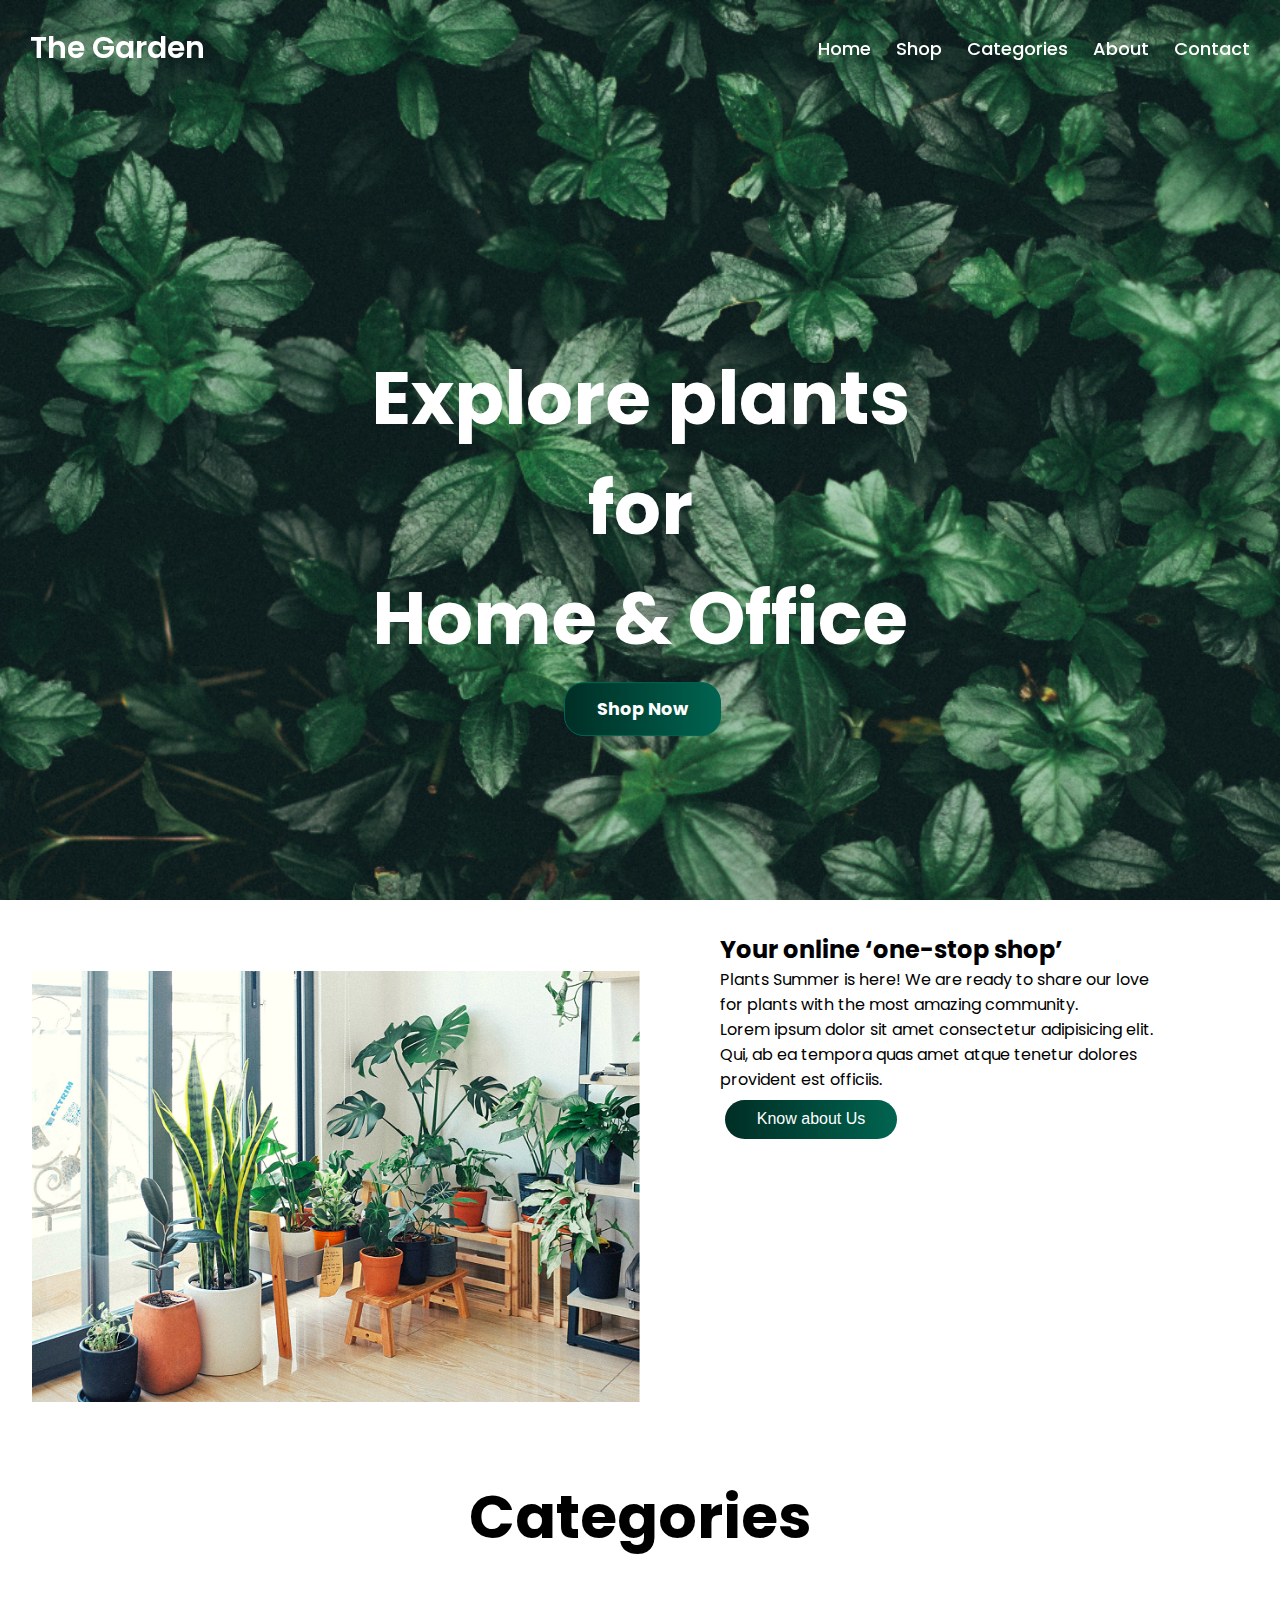
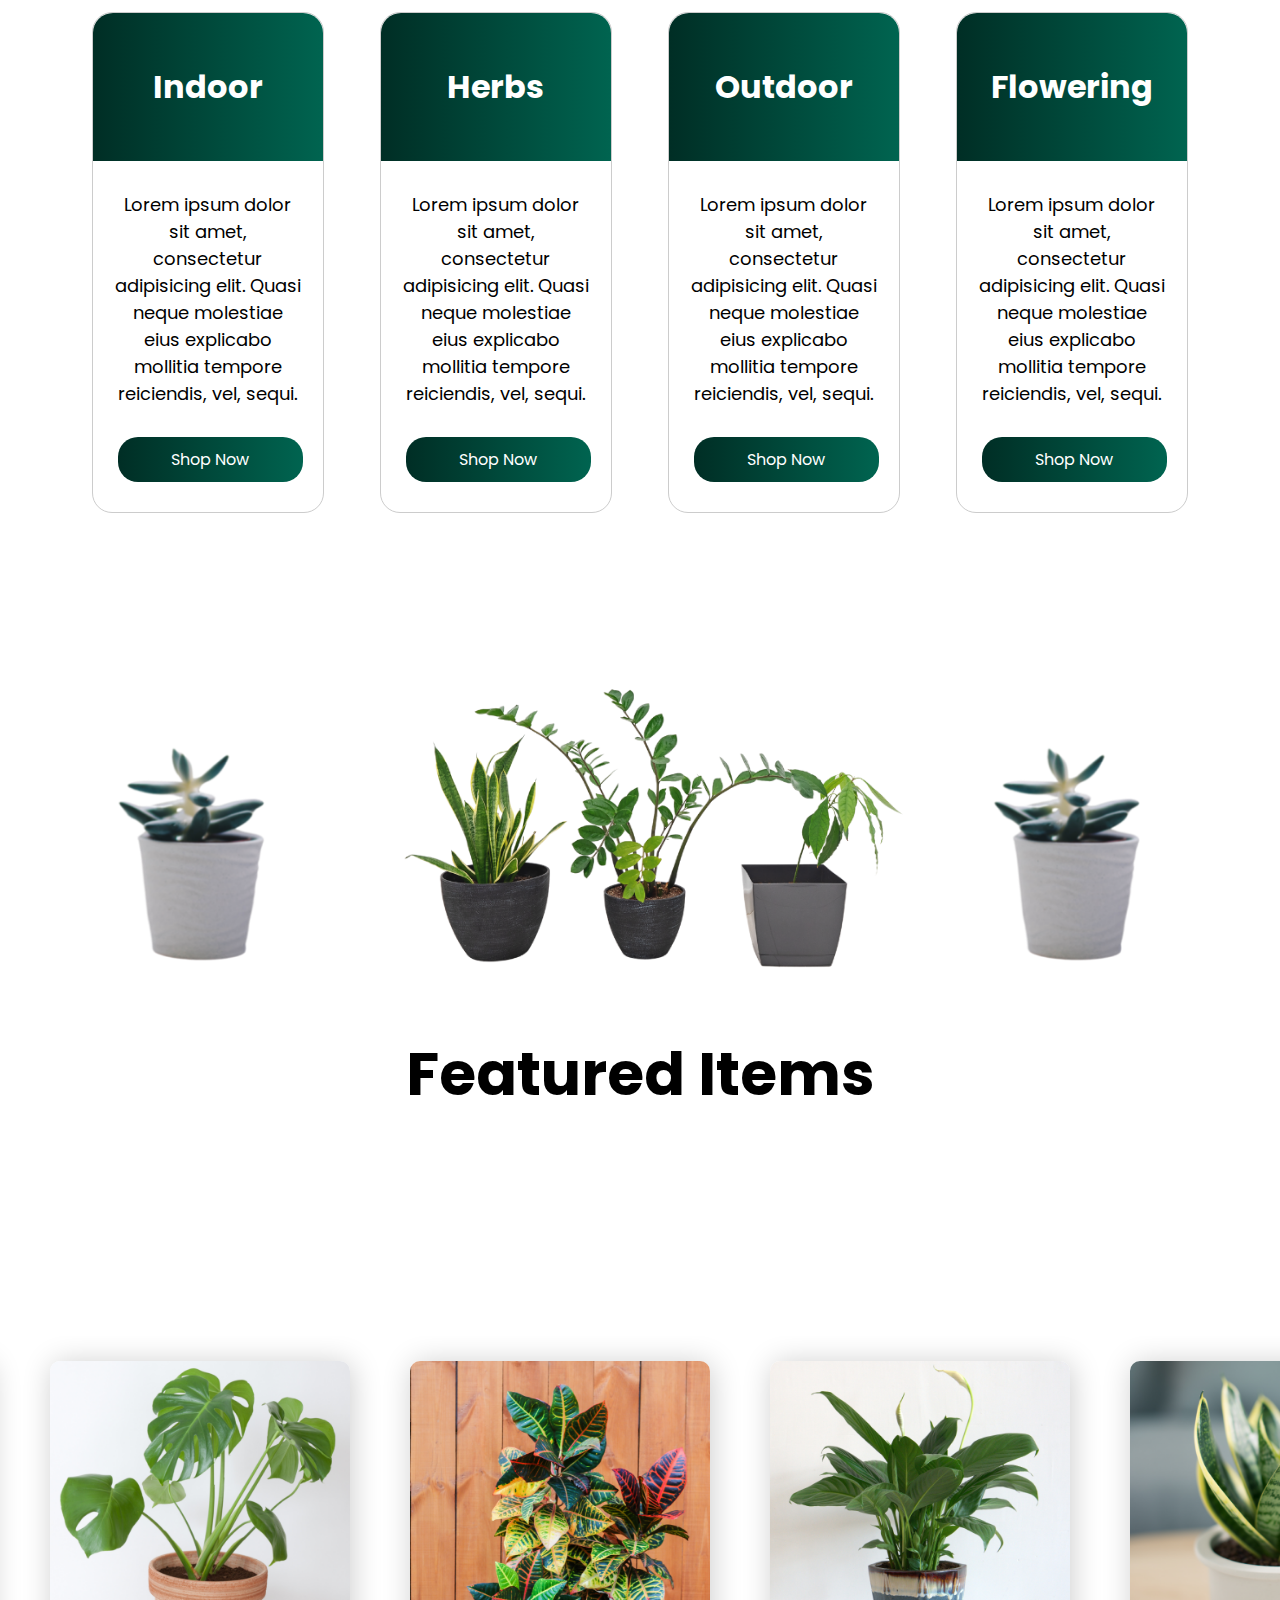
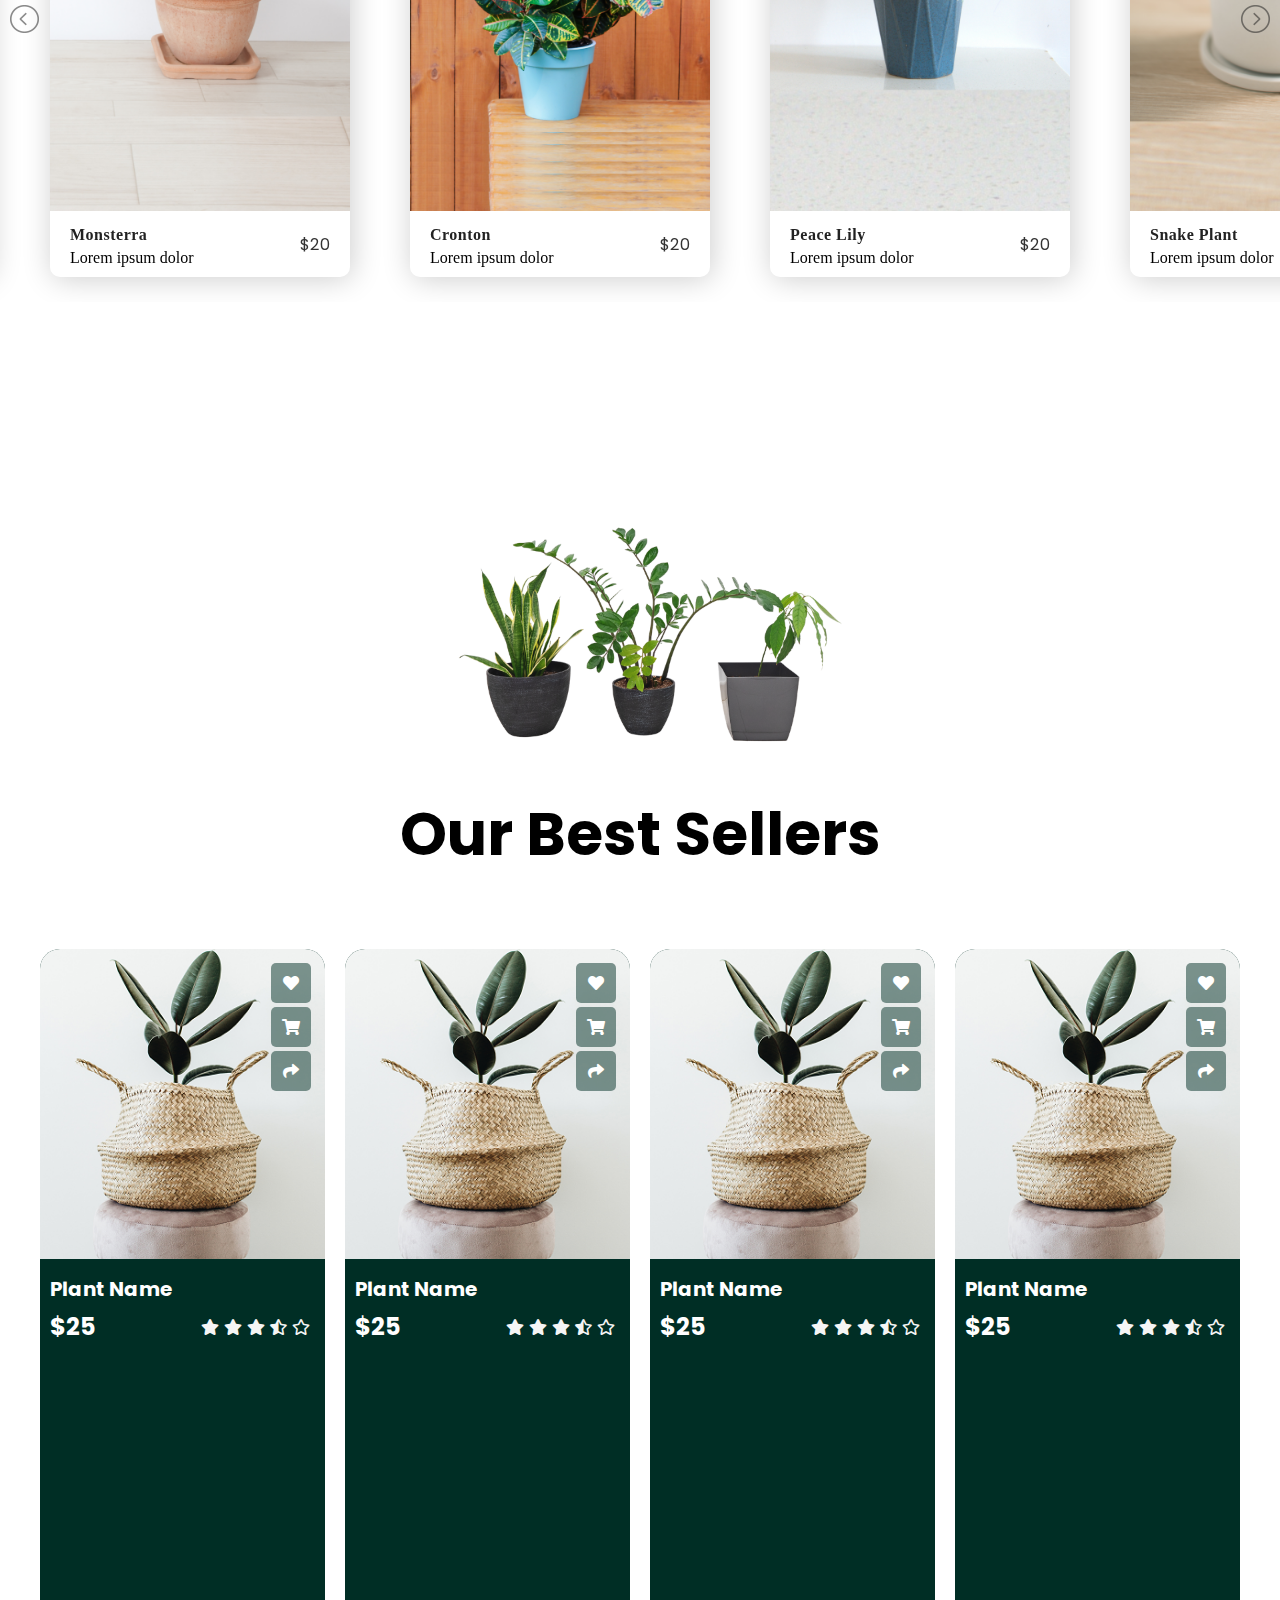
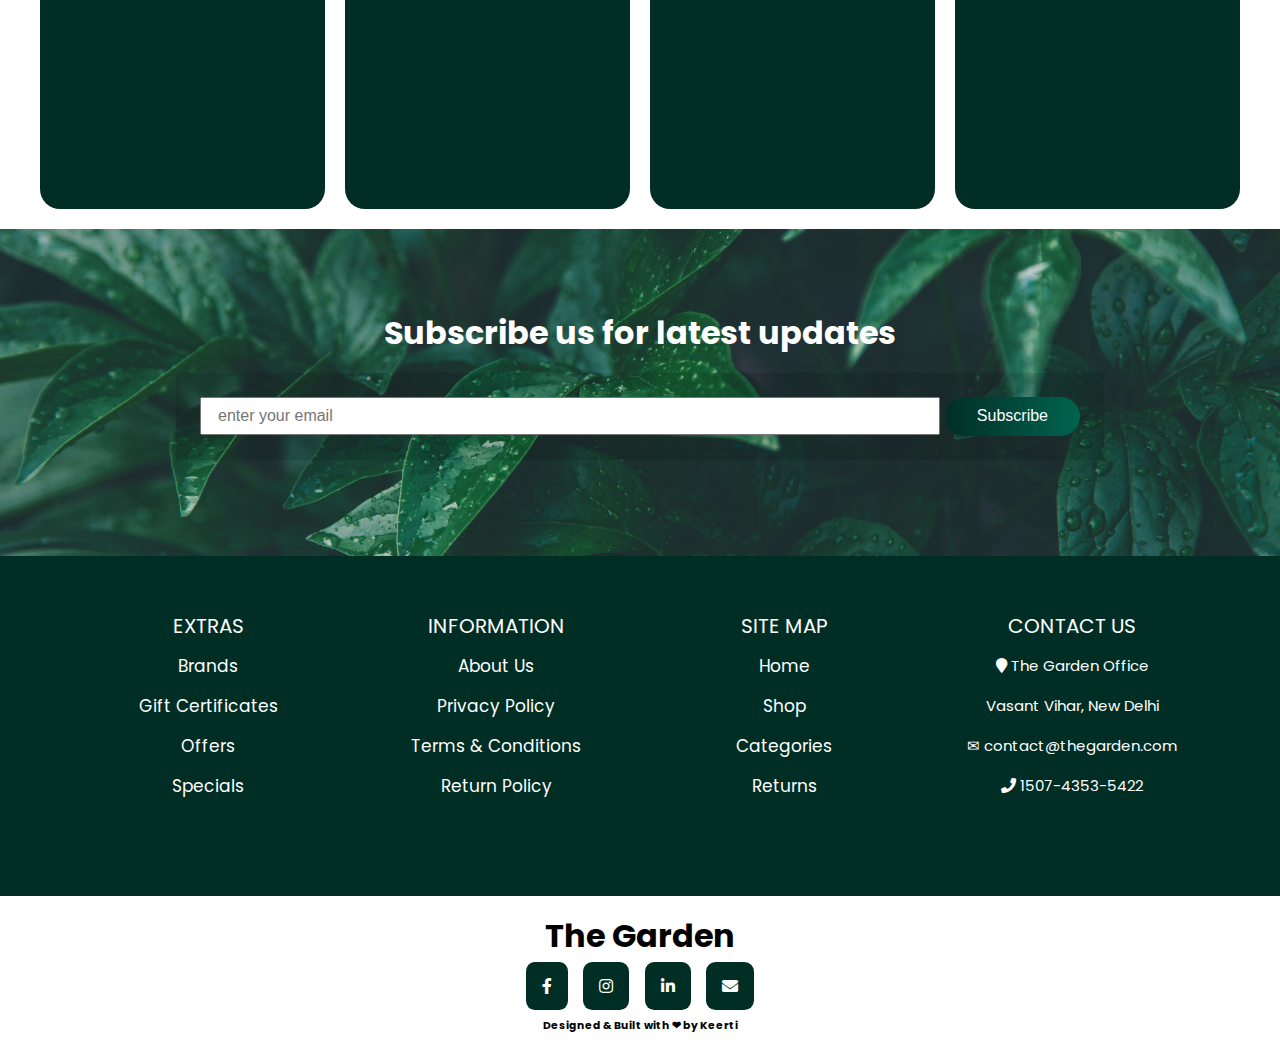
<file: index.html>
<!DOCTYPE html>
<html lang="en">

<head>
    <meta charset="UTF-8">
    <meta http-equiv="X-UA-Compatible" content="IE=edge">
    <meta name="viewport" content="width=device-width, initial-scale=1.0">
    <title>The Garden</title>

    <link rel="stylesheet" href="https://cdnjs.cloudflare.com/ajax/libs/font-awesome/5.15.4/css/all.min.css"
        integrity="sha512-1ycn6IcaQQ40/MKBW2W4Rhis/DbILU74C1vSrLJxCq57o941Ym01SwNsOMqvEBFlcgUa6xLiPY/NS5R+E6ztJQ=="
        crossorigin="anonymous" referrerpolicy="no-referrer" />
    <link rel="stylesheet" href="https://fonts.googleapis.com/icon?family=Material+Icons">
    <link rel="stylesheet" href="https://cdnjs.cloudflare.com/ajax/libs/font-awesome/4.7.0/css/font-awesome.min.css">

    <link rel="stylesheet" href="style.css">
    <link rel="stylesheet" href="css/style.css">
    <link rel="stylesheet" href="css/lightslider.css">
    <link rel="stylesheet" href="css/shop.css">
    <script type="text/javascript" src="js/Jquery/jquery.js"></script>
    <script type="text/javascript" src="js/lightslider.js"></script>
    <link rel="stylesheet" href="https://cdnjs.cloudflare.com/ajax/libs/font-awesome/5.15.3/css/all.min.css" />

    <!-- Favicon -->
    <link rel="shortcut icon" href="./img/favicon.png">
</head>

<body>
    <nav class="navbar">
        <div class="content">
            <div class="logo">
                <a href="#">The Garden</a>
            </div>
            <ul class="menu-list">
                <div class="icon cancel-btn">
                    <i class="fas fa-times"></i>
                </div>
                <li><a href="index.html">Home</a></li>
                <li><a href="shop.html">Shop</a></li>
                <li><a href="#categories">Categories</a></li>
                <li><a href="about.html">About</a></li>
                <li><a href="contact.html">Contact</a></li>
            </ul>
            <div class="icon menu-btn">
                <i class="fas fa-bars"></i>
            </div>
        </div>
    </nav>
    <div class="banner"></div>
    <section class="main">
        <section class="cover">
            <div class="hero_content">
                <!-- <img src="img/cover.png" alt="cover" > -->
                <div class="cover_text">
                    <h1>Explore plants for<br>Home & Office</h1>
                    <a href="#" id="shop_now" class="btn">Shop Now</a>
                </div>
            </div>
        </section>
        <section>
            <div class="featured_product">
                <div class="column_item" id="item">
                </div>
                <div class="column_item" id="item_description">
                    <h2> Your online ‘one-stop shop’</h2>
                    <p>
                        Plants Summer is here! We are ready to share our love for plants with the most amazing
                        community.
                        <br>
                        Lorem ipsum dolor sit amet consectetur adipisicing elit. Qui, ab ea tempora quas amet atque
                        tenetur dolores provident est officiis.
                    </p>
                    <a><button class="btn" id=about_us>Know about Us</button></a>
                </div>
            </div>
        </section>
        <!-- Gallery -->
        <div class="heading" id="categories">
            <h1>Categories</h1>
        </div>
        <div class="container">
            <div class="row">
                <div class="card">
                    <div class="card-header" id="indoor">
                        <h1>Indoor</h1>
                    </div>
                    <div class="card-body">
                        <p>
                            Lorem ipsum dolor sit amet, consectetur adipisicing elit. Quasi neque molestiae eius
                            explicabo mollitia tempore reiciendis, vel, sequi.
                        </p>
                        <a href="#" class="btn">Shop Now</a>
                    </div>
                </div>
                <div class="card">
                    <div class="card-header" id="herbs">
                        <h1>Herbs</h1>
                    </div>
                    <div class="card-body">
                        <p>
                            Lorem ipsum dolor sit amet, consectetur adipisicing elit. Quasi neque molestiae eius
                            explicabo mollitia tempore reiciendis, vel, sequi.
                        </p>
                        <a href="#" class="btn">Shop Now</a>
                    </div>
                </div>
                <div class="card">
                    <div class="card-header" id="outdoor">
                        <h1>Outdoor</h1>
                    </div>
                    <div class="card-body">
                        <p>
                            Lorem ipsum dolor sit amet, consectetur adipisicing elit. Quasi neque molestiae eius
                            explicabo mollitia tempore reiciendis, vel, sequi.
                        </p>
                        <a href="#" class="btn">Shop Now</a>
                    </div>
                </div>
                <div class="card">
                    <div class="card-header" id="flower">
                        <h1>Flowering</h1>
                    </div>
                    <div class="card-body">
                        <p>
                            Lorem ipsum dolor sit amet, consectetur adipisicing elit. Quasi neque molestiae eius
                            explicabo mollitia tempore reiciendis, vel, sequi.
                        </p>
                        <a href="#" class="btn">Shop Now</a>
                    </div>
                </div>
            </div>
        </div>

        <div class="wallpaper1">
        </div>
        <div class="heading">
            <h1>Featured Items</h1>
        </div>
        <div class="products">
            <!-- JQuery Light Slider -->
            <section class="slider">
                <ul id="autoWidth" class="cs-hidden">
                    <li class="item-a">
                        <div class="slide-box">
                            <div class="slide-img">
                                <img src="img/1.png" alt="Monsterra">
                                <div class="overlay">
                                    <a href="#" class="buy-btn">Buy Now</a>
                                </div>
                            </div>
                            <div class="detail-box">
                                <div class="type">
                                    <a href="#">Monsterra</a>
                                    <span>Lorem ipsum dolor</span>
                                </div>
                                <a href="#" class="price">$20</a>
                            </div>
                        </div>
                    </li>
                    <li class="item-b">
                        <div class="slide-box">
                            <div class="slide-img">
                                <img src="img/2.png" alt="Cronton">
                                <div class="overlay">
                                    <a href="#" class="buy-btn">Buy Now</a>
                                </div>
                            </div>
                            <div class="detail-box">
                                <div class="type">
                                    <a href="#">Cronton</a>
                                    <span>Lorem ipsum dolor</span>
                                </div>
                                <a href="#" class="price">$20</a>
                            </div>
                        </div>
                    </li>
                    <li class="item-c">
                        <div class="slide-box">
                            <div class="slide-img">
                                <img src="img/3.png" alt="Peace Lily">
                                <div class="overlay">
                                    <a href="#" class="buy-btn">Buy Now</a>
                                </div>
                            </div>
                            <div class="detail-box">
                                <div class="type">
                                    <a href="#">Peace Lily</a>
                                    <span>Lorem ipsum dolor</span>
                                </div>
                                <a href="#" class="price">$20</a>
                            </div>
                        </div>
                    </li>
                    <li class="item-d"></li>
                    <div class="slide-box">
                        <div class="slide-img">
                            <img src="img/4.png" alt="Snake Plant">
                            <div class="overlay">
                                <a href="#" class="buy-btn">Buy Now</a>
                            </div>
                        </div>
                        <div class="detail-box">
                            <div class="type">
                                <a href="#">Snake Plant</a>
                                <span>Lorem ipsum dolor</span>
                            </div>
                            <a href="#" class="price">$20</a>
                        </div>
                    </div>
                    </li>
                    <li class="item-e">
                        <div class="slide-box">
                            <div class="slide-img">
                                <img src="img/5.png" alt="Socculents">
                                <div class="overlay">
                                    <a href="#" class="buy-btn">Buy Now</a>
                                </div>
                            </div>
                            <div class="detail-box">
                                <div class="type">
                                    <a href="#">Monsterra</a>
                                    <span>Lorem ipsum dolor</span>
                                </div>
                                <a href="#" class="price">$20</a>
                            </div>
                        </div>
                    </li>
                    <li class="item-f">
                        <div class="slide-box">
                            <div class="slide-img">
                                <img src="img/6.png" alt="Cactus">
                                <div class="overlay">
                                    <a href="#" class="buy-btn">Buy Now</a>
                                </div>
                            </div>
                            <div class="detail-box">
                                <div class="type">
                                    <a href="#">Cactus</a>
                                    <span>Lorem ipsum dolor</span>
                                </div>
                                <a href="#" class="price">$20</a>
                            </div>
                        </div>
                    </li>
                    <li class="item-g">
                        <div class="slide-box">
                            <div class="slide-img">
                                <img src="img/7.png" alt="Orchid">
                                <div class="overlay">
                                    <a href="#" class="buy-btn">Buy Now</a>
                                </div>
                            </div>
                            <div class="detail-box">
                                <div class="type">
                                    <a href="#">Orchid</a>
                                    <span>Lorem ipsum dolor</span>
                                </div>
                                <a href="#" class="price">$20</a>
                            </div>
                        </div>
                    </li>
                    <li class="item-h">
                        <div class="slide-box">
                            <div class="slide-img">
                                <img src="img/8.png" alt="Ferns">
                                <div class="overlay">
                                    <a href="#" class="buy-btn">Buy Now</a>
                                </div>
                            </div>
                            <div class="detail-box">
                                <div class="type">
                                    <a href="#">Ferns</a>
                                    <span>Lorem ipsum dolor</span>
                                </div>
                                <a href="#" class="price">$20</a>
                            </div>
                        </div>
                    </li>
                </ul>
            </section>
        </div>

        <div class="wallpaper2">
        </div>
        <div class="heading"><h1>Our Best Sellers</h1></div>
    <section class="products-section">
        <div class="product-container"> 
            <div class="product-card">
                <div class="product-card-image">
                    <img src="img/product (1).png" alt="Plant">
                    <ul class="action">
                        <li><i class="fas fa-heart" aria-hidden="true"></i></li>
                        <li><i class="fas fa-shopping-cart" aria-hidden="true"></i></li>
                        <li><i class="fas fa-share" aria-hidden="true"></i></li>
                    </ul>
                </div>
                <div class="product-content">
                    <div class="product-name">
                        <h3>Plant Name</h3>
                    </div>
                    <div class="product-rating">
                        <h2>$25</h2>
                        <div class="rating">
                            <i class="fas fa-star" aria-hidden="true"></i>
                            <i class="fas fa-star" aria-hidden="true"></i>
                            <i class="fas fa-star" aria-hidden="true"></i>
                            <i class="fas fa-star-half-alt" aria-hidden="true"></i>
                            <i class="far fa-star" aria-hidden="true"></i>
                        </div>
                    </div>
                </div>
            </div>
            <div class="product-card">
                <div class="product-card-image">
                    <img src="img/product (1).png" alt="Plant">
                    <ul class="action">
                        <li><i class="fas fa-heart" aria-hidden="true"></i></li>
                        <li><i class="fas fa-shopping-cart" aria-hidden="true"></i></li>
                        <li><i class="fas fa-share" aria-hidden="true"></i></li>
                    </ul>
                </div>
                <div class="product-content">
                    <div class="product-name">
                        <h3>Plant Name</h3>
                    </div>
                    <div class="product-rating">
                        <h2>$25</h2>
                        <div class="rating">
                            <i class="fas fa-star" aria-hidden="true"></i>
                            <i class="fas fa-star" aria-hidden="true"></i>
                            <i class="fas fa-star" aria-hidden="true"></i>
                            <i class="fas fa-star-half-alt" aria-hidden="true"></i>
                            <i class="far fa-star" aria-hidden="true"></i>
                        </div>
                    </div>
                </div>
            </div>
            <div class="product-card">
                <div class="product-card-image">
                    <img src="img/product (1).png" alt="Plant">
                    <ul class="action">
                        <li><i class="fas fa-heart" aria-hidden="true"></i></li>
                        <li><i class="fas fa-shopping-cart" aria-hidden="true"></i></li>
                        <li><i class="fas fa-share" aria-hidden="true"></i></li>
                    </ul>
                </div>
                <div class="product-content">
                    <div class="product-name">
                        <h3>Plant Name</h3>
                    </div>
                    <div class="product-rating">
                        <h2>$25</h2>
                        <div class="rating">
                            <i class="fas fa-star" aria-hidden="true"></i>
                            <i class="fas fa-star" aria-hidden="true"></i>
                            <i class="fas fa-star" aria-hidden="true"></i>
                            <i class="fas fa-star-half-alt" aria-hidden="true"></i>
                            <i class="far fa-star" aria-hidden="true"></i>
                        </div>
                    </div>
                </div>
            </div>
            <div class="product-card">
                <div class="product-card-image">
                    <img src="img/product (1).png" alt="Plant">
                    <ul class="action">
                        <li><i class="fas fa-heart" aria-hidden="true"></i></li>
                        <li><i class="fas fa-shopping-cart" aria-hidden="true"></i></li>
                        <li><i class="fas fa-share" aria-hidden="true"></i></li>
                    </ul>
                </div>
                <div class="product-content">
                    <div class="product-name">
                        <h3>Plant Name</h3>
                    </div>
                    <div class="product-rating">
                        <h2>$25</h2>
                        <div class="rating">
                            <i class="fas fa-star" aria-hidden="true"></i>
                            <i class="fas fa-star" aria-hidden="true"></i>
                            <i class="fas fa-star" aria-hidden="true"></i>
                            <i class="fas fa-star-half-alt" aria-hidden="true"></i>
                            <i class="far fa-star" aria-hidden="true"></i>
                        </div>
                    </div>
                </div>
            </div>
        </div>
        </section>
    </section>

    <!-- FOOTER -->
    <div id="outer-footer">
        <!-- newsletter section  -->
        <section class="newsletter">

            <h3>Subscribe us for latest updates</h3>

            <form action="">
                <input class="box" type="email" placeholder="enter your email">
                <input type="submit" value="Subscribe" class="btn">
            </form>

        </section>
        <footer id="footer" class="section footer">
            <div class="container">
                <div class="footer-container">
                    <div class="footer-center">
                        <h3>EXTRAS</h3>
                        <a href="#">Brands</a>
                        <a href="#">Gift Certificates</a>
                        <a href="#">Offers</a>
                        <a href="#">Specials</a>
                    </div>
                    <div class="footer-center">
                        <h3>INFORMATION</h3>
                        <a href="#">About Us</a>
                        <a href="#">Privacy Policy</a>
                        <a href="#">Terms & Conditions</a>
                        <a href="#">Return Policy</a>
                    </div>
                    <div class="footer-center">
                        <h3>SITE MAP</h3>
                        <a href="#">Home</a>
                        <a href="#">Shop</a>
                        <a href="#">Categories</a>
                        <a href="#">Returns</a>
                    </div>
                    <div class="footer-center">
                        <h3>CONTACT US</h3>
                        <div>
                            <span>
                                <i class="fa fa-map-marker"></i>
                            </span>
                            The Garden Office<br>
                            Vasant Vihar, New Delhi
                        </div>
                        <div>
                            <span>
                                &#9993;
                            </span>
                            contact@thegarden.com
                        </div>
                        <div>
                            <span>
                                <i class="fa fa-phone"></i>
                            </span>
                            1507-4353-5422
                        </div>
                    </div>
                </div>
            </div>
    </div>
    </footer>
    <!-- FOLLOW US FOOTER -->
    <div class="followfooter">
        <footer id="footer0">
            <div class="column" div="column1">
                <h1 width="160px" height="80px"> The Garden</h1>
            </div>
        </footer>
        <footer id="footer1">
            <i class="fab fa-facebook-f"></i>
            <i class="fab fa-instagram"></i>
            <i class="fab fa-linkedin-in"></i>
            <i class="fas fa-envelope"></i>
        </footer>
        <footer id="footer2">
            <h6>Designed & Built with &#10084; by Keerti</h6>
        </footer>
    </div>
    <script type="text/javascript" src="js/script.js"></script>
    <script>
        const body = document.querySelector("body");
        const navbar = document.querySelector(".navbar");
        const menuBtn = document.querySelector(".menu-btn");
        const cancelBtn = document.querySelector(".cancel-btn");
        menuBtn.onclick = () => {
            navbar.classList.add("show");
            menuBtn.classList.add("hide");
            body.classList.add("disabled");
        }
        cancelBtn.onclick = () => {
            body.classList.remove("disabled");
            navbar.classList.remove("show");
            menuBtn.classList.remove("hide");
        }
        window.onscroll = () => {
            this.scrollY > 20 ? navbar.classList.add("sticky") : navbar.classList.remove("sticky");
        }
    </script>
</body>

</html>
</file>
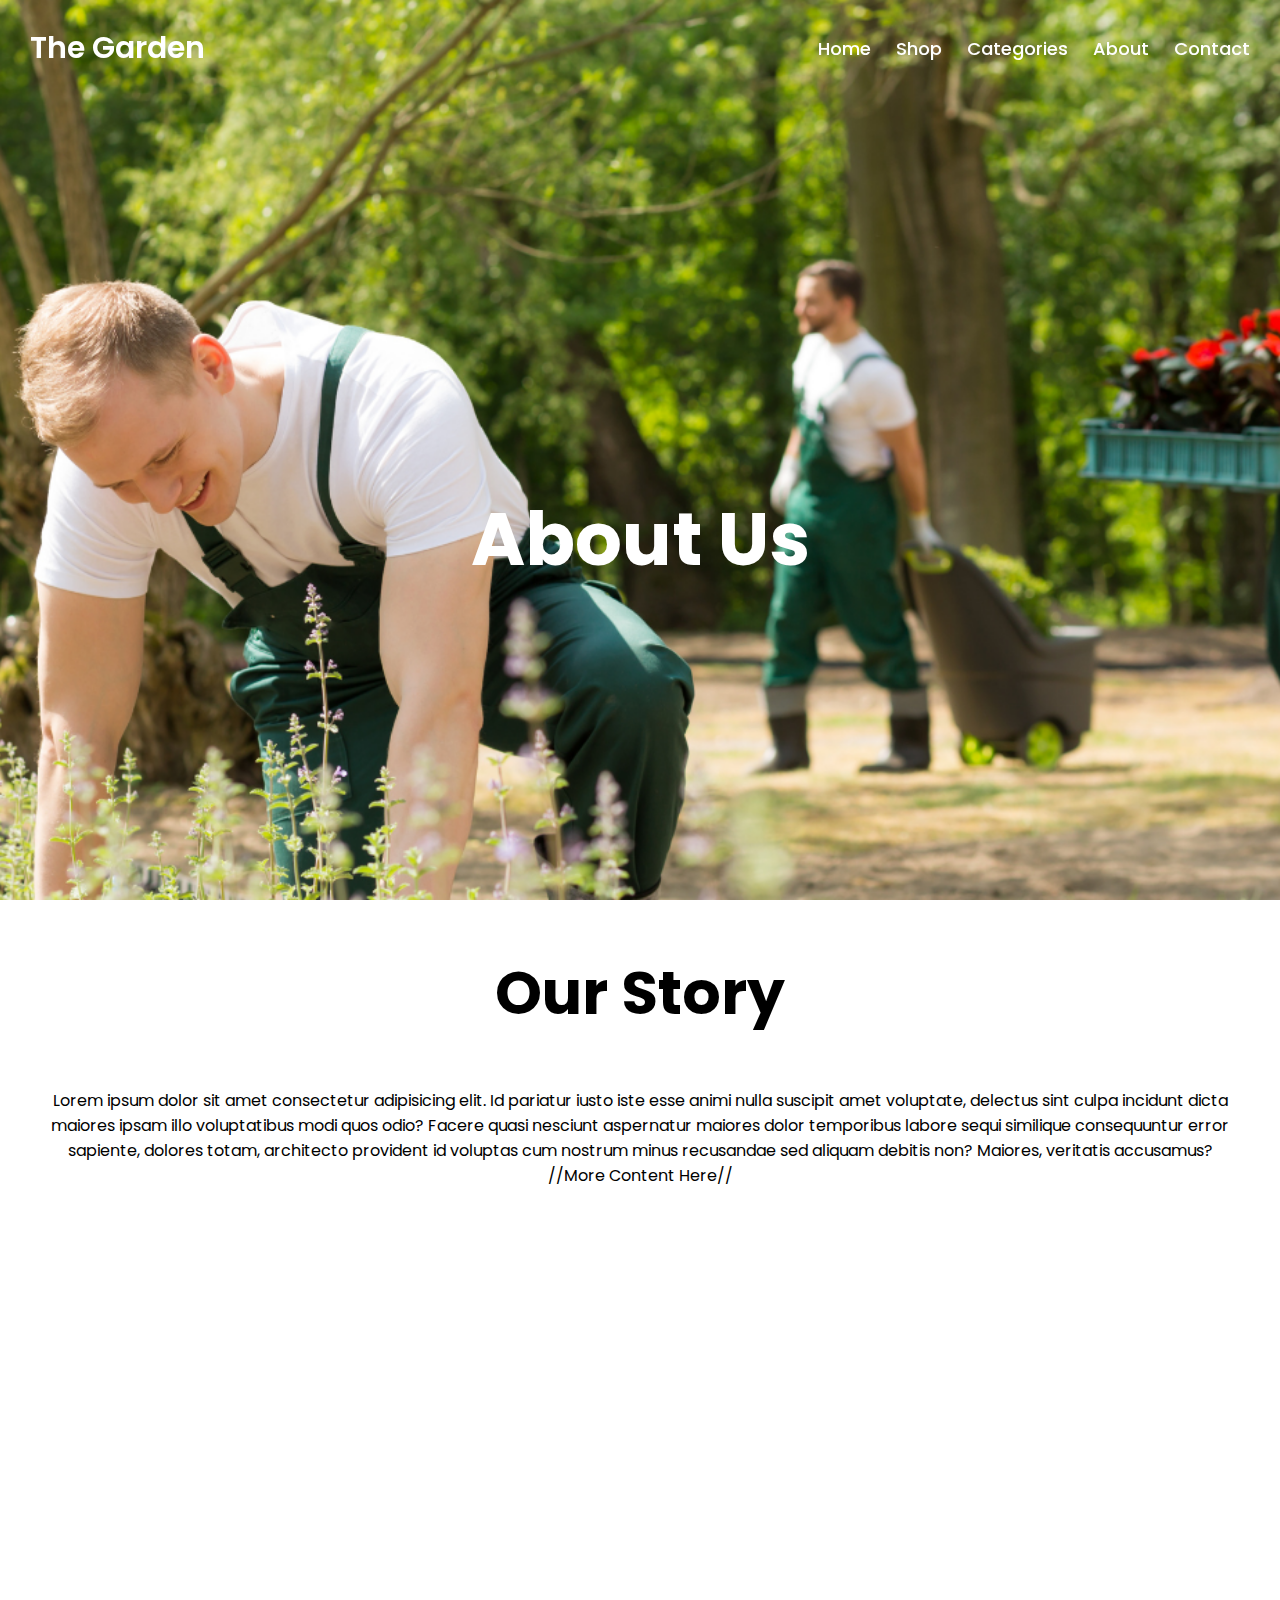
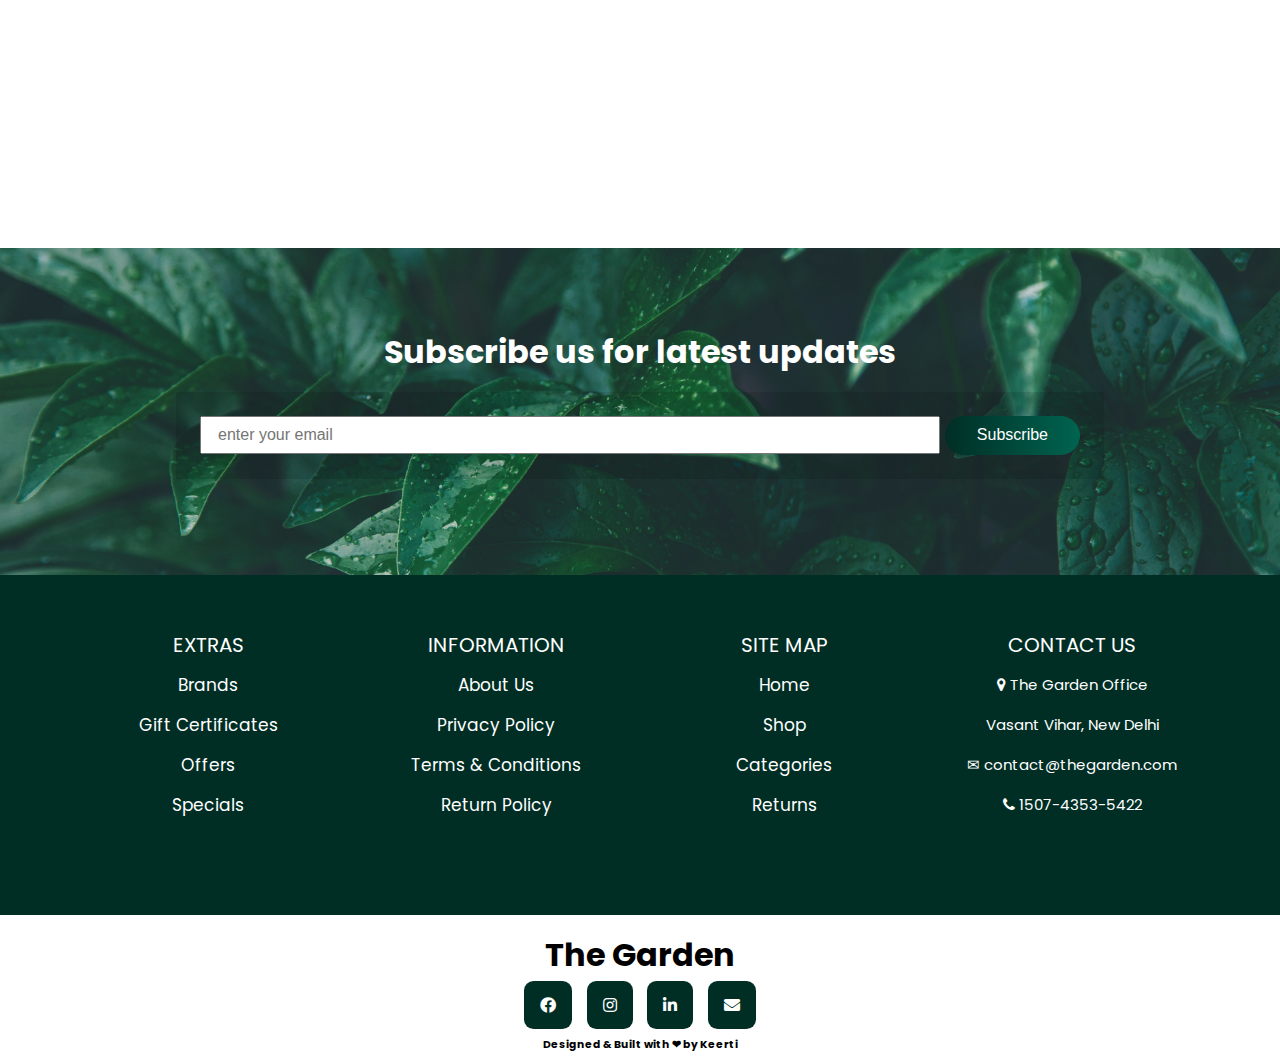
<file: about.html>
<!DOCTYPE html>
<html lang="en">

<head>
    <meta charset="UTF-8">
    <meta http-equiv="X-UA-Compatible" content="IE=edge">
    <meta name="viewport" content="width=device-width, initial-scale=1.0">
    <title>The Garden</title>

    <link rel="stylesheet" href="https://cdnjs.cloudflare.com/ajax/libs/font-awesome/5.15.4/css/all.min.css"
        integrity="sha512-1ycn6IcaQQ40/MKBW2W4Rhis/DbILU74C1vSrLJxCq57o941Ym01SwNsOMqvEBFlcgUa6xLiPY/NS5R+E6ztJQ=="
        crossorigin="anonymous" referrerpolicy="no-referrer" />
    <link rel="stylesheet" href="https://fonts.googleapis.com/icon?family=Material+Icons">
    <link rel="stylesheet" href="https://cdnjs.cloudflare.com/ajax/libs/font-awesome/4.7.0/css/font-awesome.min.css">

    <link rel="stylesheet" href="style.css">
    <link rel="stylesheet" href="css/style.css">
    <link rel="stylesheet" href="css/about.css">
    <link rel="shortcut icon" href="./img/favicon.png">
</head>

<body>
    <nav class="navbar">
        <div class="content">
            <div class="logo">
                <a href="#">The Garden</a>
            </div>
            <ul class="menu-list">
                <div class="icon cancel-btn">
                    <i class="fas fa-times"></i>
                </div>
                <li><a href="index.html">Home</a></li>
                <li><a href="shop.html">Shop</a></li>
                <li><a href="index.html">Categories</a></li>
                <li><a href="about.html">About</a></li>
                <li><a href="contact.html">Contact</a></li>
            </ul>
            <div class="icon menu-btn">
                <i class="fas fa-bars"></i>
            </div>
        </div>
    </nav>
    <div class="about-banner"></div>
    <section class="main">
        <section class="cover">
            <div class="hero_content">
                <!-- <img src="img/cover.png" alt="cover" > -->
                <div class="cover_text">
                    <h1>About Us</h1>
                </div>
            </div>
        </section>

        <section class="about-section">
            <div>
                <div class="heading">
                    <h1>Our Story</h1>
                </div>
                <p> Lorem ipsum dolor sit amet consectetur adipisicing elit. Id pariatur iusto iste esse animi nulla
                    suscipit amet voluptate, delectus sint culpa incidunt dicta maiores ipsam illo voluptatibus modi
                    quos odio?
                    Facere quasi nesciunt aspernatur maiores dolor temporibus labore sequi similique consequuntur error
                    sapiente, dolores totam, architecto provident id voluptas cum nostrum minus recusandae sed aliquam
                    debitis non? Maiores, veritatis accusamus?
                    <br>//More Content Here//
                    </p>
            </div>
        </section>

    </section>
    <!-- FOOTER -->
    <div id="outer-footer">
        <!-- newsletter section  -->
        <section class="newsletter">

            <h3>Subscribe us for latest updates</h3>

            <form action="">
                <input class="box" type="email" placeholder="enter your email">
                <input type="submit" value="Subscribe" class="btn">
            </form>

        </section>
        <footer id="footer" class="section footer">
            <div class="container">
                <div class="footer-container">
                    <div class="footer-center">
                        <h3>EXTRAS</h3>
                        <a href="#">Brands</a>
                        <a href="#">Gift Certificates</a>
                        <a href="#">Offers</a>
                        <a href="#">Specials</a>
                    </div>
                    <div class="footer-center">
                        <h3>INFORMATION</h3>
                        <a href="#">About Us</a>
                        <a href="#">Privacy Policy</a>
                        <a href="#">Terms & Conditions</a>
                        <a href="#">Return Policy</a>
                    </div>
                    <div class="footer-center">
                        <h3>SITE MAP</h3>
                        <a href="#">Home</a>
                        <a href="#">Shop</a>
                        <a href="#">Categories</a>
                        <a href="#">Returns</a>
                    </div>
                    <div class="footer-center">
                        <h3>CONTACT US</h3>
                        <div>
                            <span>
                                <i class="fa fa-map-marker"></i>
                            </span>
                            The Garden Office<br>
                            Vasant Vihar, New Delhi
                        </div>
                        <div>
                            <span>
                                &#9993;
                            </span>
                            contact@thegarden.com
                        </div>
                        <div>
                            <span>
                                <i class="fa fa-phone"></i>
                            </span>
                            1507-4353-5422
                        </div>
                    </div>
                </div>
            </div>
    </div>
    </footer>
    <!-- FOLLOW US FOOTER -->
    <div class="followfooter">
        <footer id="footer0">
            <div class="column" div="column1">
                <h1 width="160px" height="80px"> The Garden</h1>
            </div>
        </footer>
        <footer id="footer1">
            <i class="fab fa-facebook-f"></i>
            <i class="fab fa-instagram"></i>
            <i class="fab fa-linkedin-in"></i>
            <i class="fas fa-envelope"></i>
        </footer>
        <footer id="footer2">
            <h6>Designed & Built with &#10084; by Keerti</h6>
        </footer>
    </div>
    <script>
        const body = document.querySelector("body");
        const navbar = document.querySelector(".navbar");
        const menuBtn = document.querySelector(".menu-btn");
        const cancelBtn = document.querySelector(".cancel-btn");
        menuBtn.onclick = () => {
            navbar.classList.add("show");
            menuBtn.classList.add("hide");
            body.classList.add("disabled");
        }
        cancelBtn.onclick = () => {
            body.classList.remove("disabled");
            navbar.classList.remove("show");
            menuBtn.classList.remove("hide");
        }
        window.onscroll = () => {
            this.scrollY > 20 ? navbar.classList.add("sticky") : navbar.classList.remove("sticky");
        }
    </script>
</body>

</html>
</file>
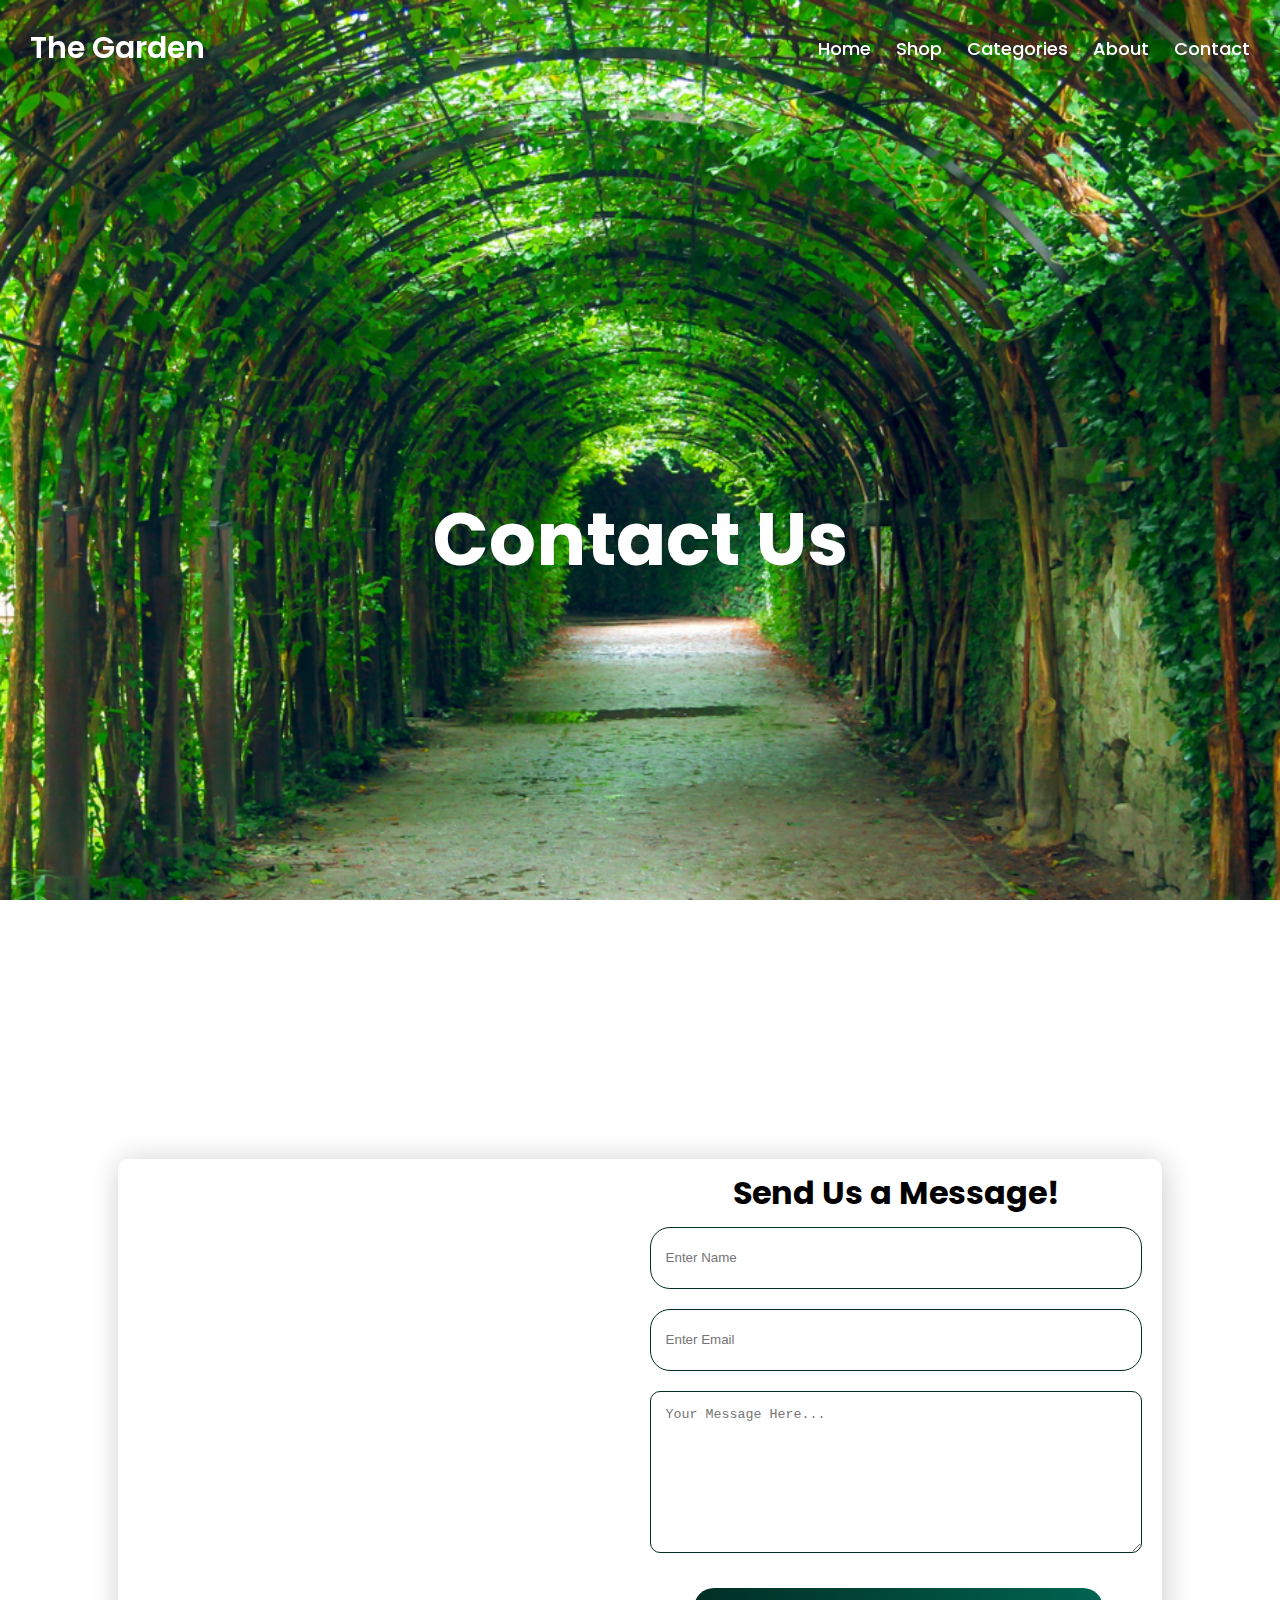
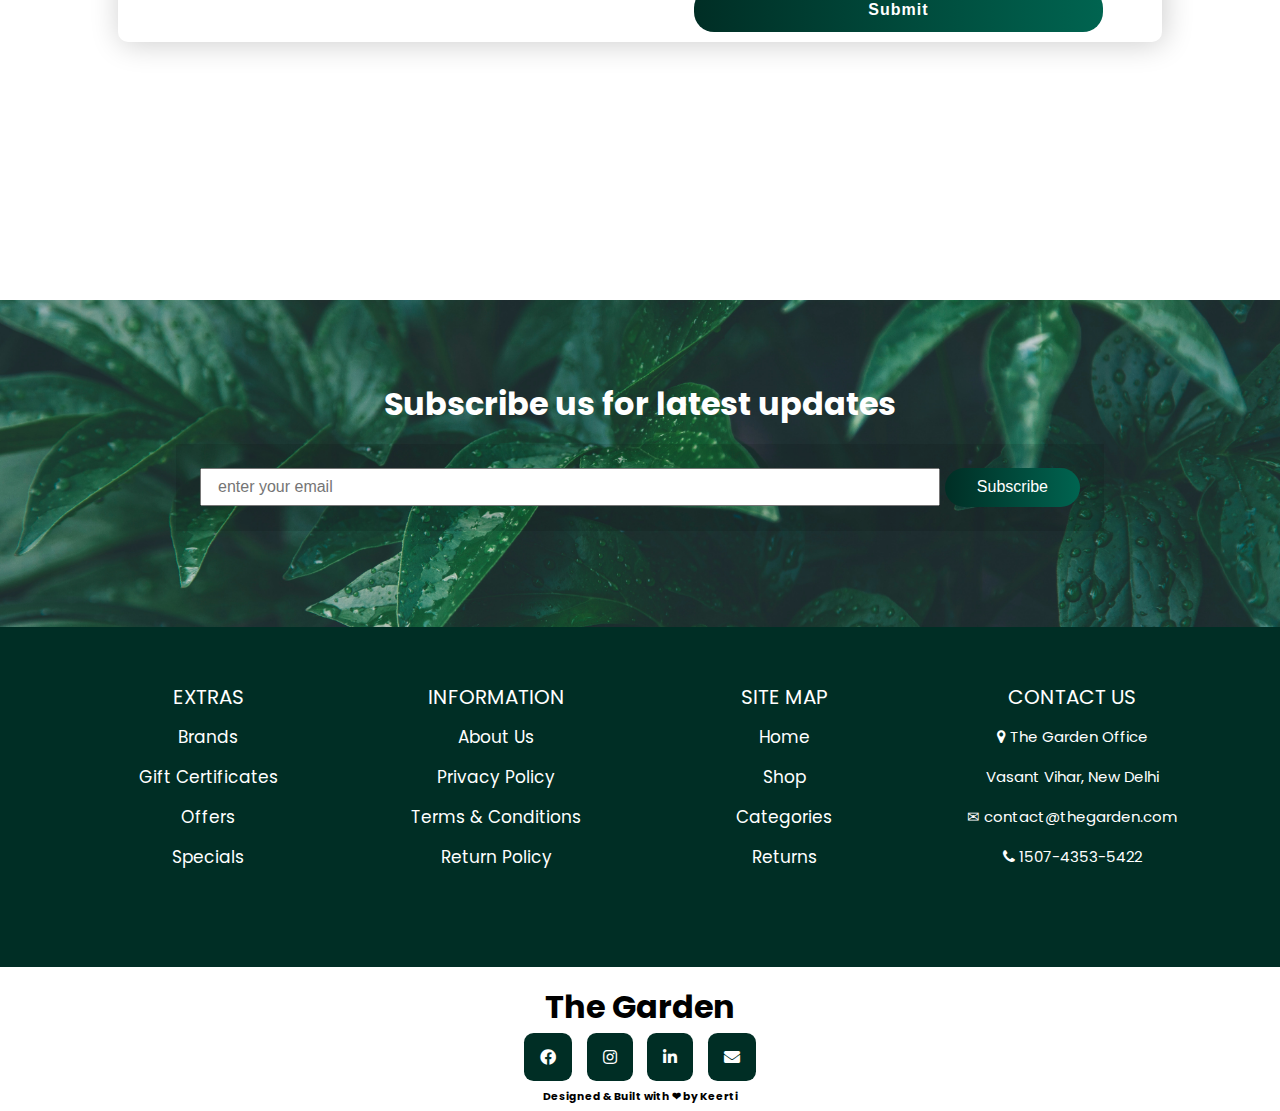
<file: contact.html>
<!DOCTYPE html>
<html lang="en">

<head>
    <meta charset="UTF-8">
    <meta http-equiv="X-UA-Compatible" content="IE=edge">
    <meta name="viewport" content="width=device-width, initial-scale=1.0">
    <title>The Garden</title>

    <link rel="stylesheet" href="https://cdnjs.cloudflare.com/ajax/libs/font-awesome/5.15.4/css/all.min.css"
        integrity="sha512-1ycn6IcaQQ40/MKBW2W4Rhis/DbILU74C1vSrLJxCq57o941Ym01SwNsOMqvEBFlcgUa6xLiPY/NS5R+E6ztJQ=="
        crossorigin="anonymous" referrerpolicy="no-referrer" />
    <link rel="stylesheet" href="https://fonts.googleapis.com/icon?family=Material+Icons">
    <link rel="stylesheet" href="https://cdnjs.cloudflare.com/ajax/libs/font-awesome/4.7.0/css/font-awesome.min.css">

    <link rel="stylesheet" href="style.css">
    <link rel="stylesheet" href="css/style.css">
    <link rel="stylesheet" href="css/contact.css">
    <link rel="shortcut icon" href="./img/favicon.png">
</head>

<body>
    <nav class="navbar">
        <div class="content">
            <div class="logo">
                <a href="#">The Garden</a>
            </div>
            <ul class="menu-list">
                <div class="icon cancel-btn">
                    <i class="fas fa-times"></i>
                </div>
                <li><a href="index.html">Home</a></li>
                <li><a href="shop.html">Shop</a></li>
                <li><a href="index.html">Categories</a></li>
                <li><a href="about.html">About</a></li>
                <li><a href="contact.html">Contact</a></li>
            </ul>
            <div class="icon menu-btn">
                <i class="fas fa-bars"></i>
            </div>
        </div>
    </nav>
    <div class="contact-banner"></div>
    <section class="main">
        <section class="cover">
            <div class="hero_content">
                <!-- <img src="img/cover.png" alt="cover" > -->
                <div class="cover_text">
                    <h1>Contact Us</h1>
                </div>
            </div>
        </section>

        <section class="contact-section">
            <div class="contact-us">
                <div class="contact-map">
                    <iframe
                        src="https://www.google.com/maps/embed?pb=!1m18!1m12!1m3!1d3889.3787055349553!2d74.83272727794049!3d12.883352820341953!2m3!1f0!2f0!3f0!3m2!1i1024!2i768!4f13.1!3m3!1m2!1s0x3be7c9ccad0a24e9%3A0x44abdb8d5de804a5!2sRC%20Diamonds!5e0!3m2!1sen!2sin!4v1630489952000!5m2!1sen!2sin"
                        width="100%" height="auto" style="border:0;" allowfullscreen="" loading="lazy"></iframe>
                </div>
                <div class="contact-form">
                    <h1>Send Us a Message!</h1>
                    <form action="">
                        <input type="text" placeholder="Enter Name" class="contact-form-text">
                        <input type="email" placeholder="Enter Email" class="contact-form-text">
                        <textarea name="textarea" id="textarea" placeholder="Your Message Here..."
                            class="contact-form-textarea"></textarea>
                    </form>
                    <input type="submit" class="btn contact-form-btn" name="Submit">
                </div>
            </div>
        </section>

    </section>
    <!-- FOOTER -->
    <div id="outer-footer">
        <!-- newsletter section  -->
        <section class="newsletter">

            <h3>Subscribe us for latest updates</h3>

            <form action="">
                <input class="box" type="email" placeholder="enter your email">
                <input type="submit" value="Subscribe" class="btn">
            </form>

        </section>
        <footer id="footer" class="section footer">
            <div class="container">
                <div class="footer-container">
                    <div class="footer-center">
                        <h3>EXTRAS</h3>
                        <a href="#">Brands</a>
                        <a href="#">Gift Certificates</a>
                        <a href="#">Offers</a>
                        <a href="#">Specials</a>
                    </div>
                    <div class="footer-center">
                        <h3>INFORMATION</h3>
                        <a href="#">About Us</a>
                        <a href="#">Privacy Policy</a>
                        <a href="#">Terms & Conditions</a>
                        <a href="#">Return Policy</a>
                    </div>
                    <div class="footer-center">
                        <h3>SITE MAP</h3>
                        <a href="#">Home</a>
                        <a href="#">Shop</a>
                        <a href="#">Categories</a>
                        <a href="#">Returns</a>
                    </div>
                    <div class="footer-center">
                        <h3>CONTACT US</h3>
                        <div>
                            <span>
                                <i class="fa fa-map-marker"></i>
                            </span>
                            The Garden Office<br>
                            Vasant Vihar, New Delhi
                        </div>
                        <div>
                            <span>
                                &#9993;
                            </span>
                            contact@thegarden.com
                        </div>
                        <div>
                            <span>
                                <i class="fa fa-phone"></i>
                            </span>
                            1507-4353-5422
                        </div>
                    </div>
                </div>
            </div>
    </div>
    </footer>
    <!-- FOLLOW US FOOTER -->
    <div class="followfooter">
        <footer id="footer0">
            <div class="column" div="column1">
                <h1 width="160px" height="80px"> The Garden</h1>
            </div>
        </footer>
        <footer id="footer1">
            <i class="fab fa-facebook-f"></i>
            <i class="fab fa-instagram"></i>
            <i class="fab fa-linkedin-in"></i>
            <i class="fas fa-envelope"></i>
        </footer>
        <footer id="footer2">
            <h6>Designed & Built with &#10084; by Keerti</h6>
        </footer>
    </div>
    <script>
        const body = document.querySelector("body");
        const navbar = document.querySelector(".navbar");
        const menuBtn = document.querySelector(".menu-btn");
        const cancelBtn = document.querySelector(".cancel-btn");
        menuBtn.onclick = () => {
            navbar.classList.add("show");
            menuBtn.classList.add("hide");
            body.classList.add("disabled");
        }
        cancelBtn.onclick = () => {
            body.classList.remove("disabled");
            navbar.classList.remove("show");
            menuBtn.classList.remove("hide");
        }
        window.onscroll = () => {
            this.scrollY > 20 ? navbar.classList.add("sticky") : navbar.classList.remove("sticky");
        }
    </script>
</body>

</html>
</file>
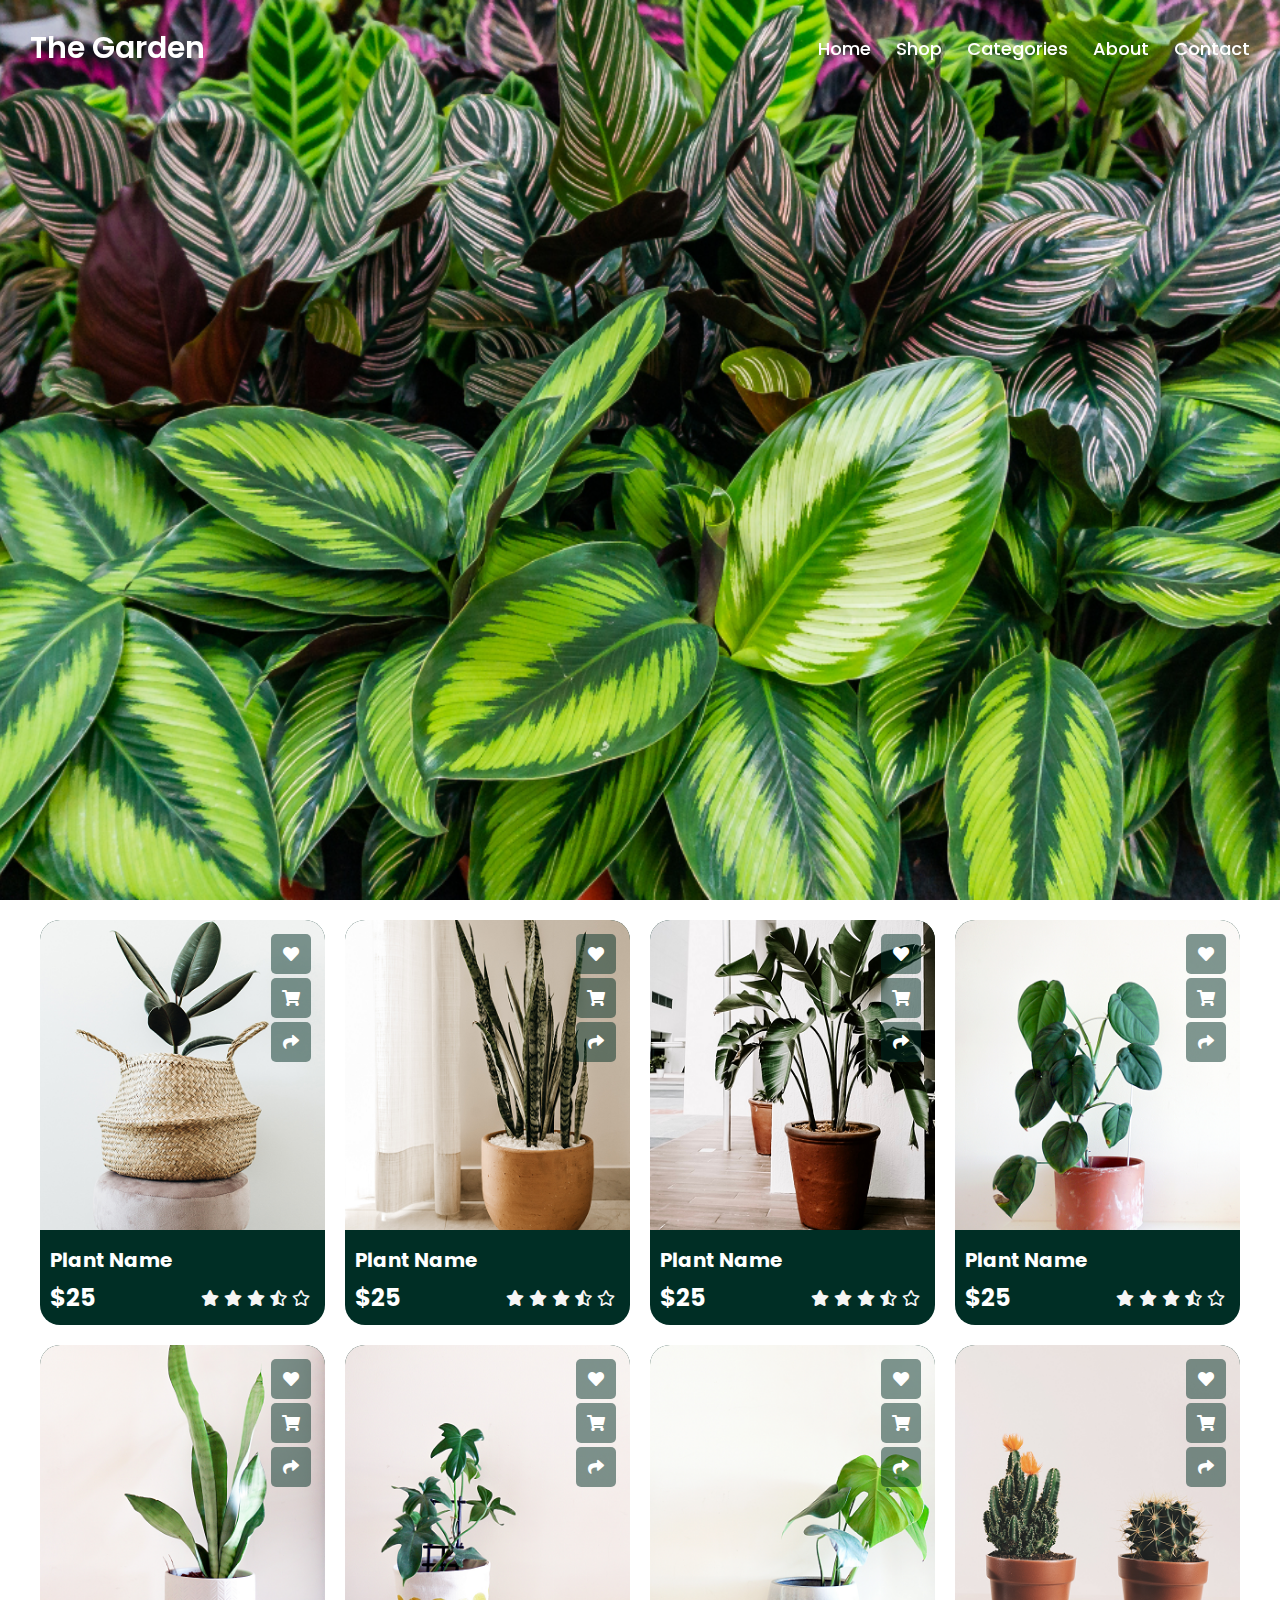
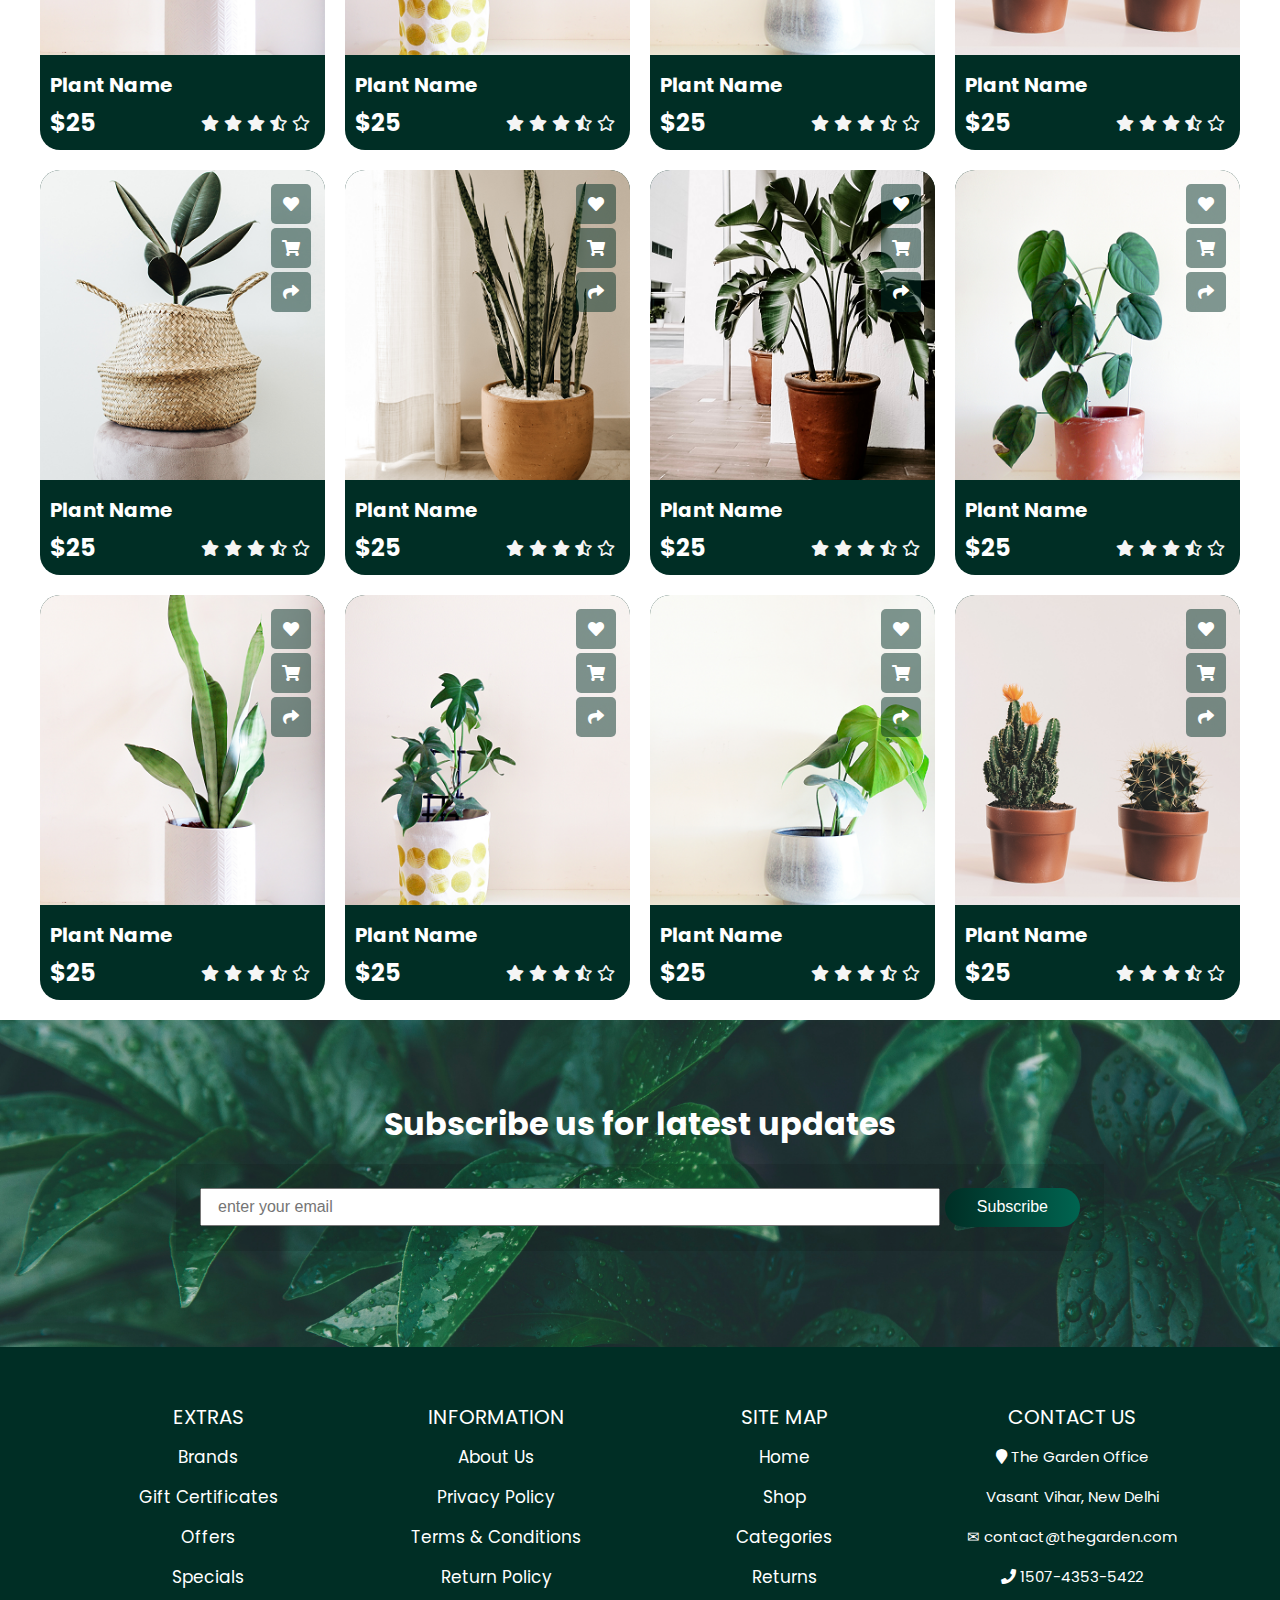
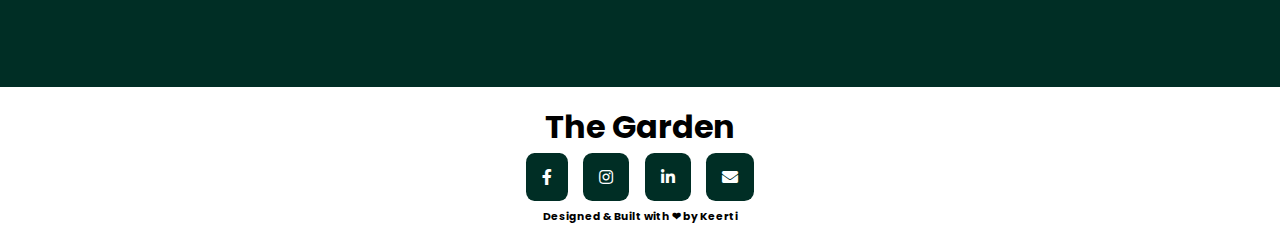
<file: shop.html>
<!DOCTYPE html>
<html lang="en">

<head>
    <meta charset="UTF-8">
    <meta http-equiv="X-UA-Compatible" content="IE=edge">
    <meta name="viewport" content="width=device-width, initial-scale=1.0">

    <link rel="stylesheet" href="https://fonts.googleapis.com/icon?family=Material+Icons">
    <link rel="stylesheet" href="https://cdnjs.cloudflare.com/ajax/libs/font-awesome/4.7.0/css/font-awesome.min.css">
    <!-- CSS  -->
    <link rel="stylesheet" href="css/shop.css">
    <link rel="stylesheet" href="style.css">
    <link rel="stylesheet" href="css/style.css">
    <!-- Favicon -->
    <link rel="shortcut icon" href="./img/favicon.png">
    <!-- Font Awesome Icons -->
    <link rel="stylesheet" href="https://cdnjs.cloudflare.com/ajax/libs/font-awesome/5.15.4/css/all.min.css"
        integrity="sha512-1ycn6IcaQQ40/MKBW2W4Rhis/DbILU74C1vSrLJxCq57o941Ym01SwNsOMqvEBFlcgUa6xLiPY/NS5R+E6ztJQ=="
        crossorigin="anonymous" referrerpolicy="no-referrer" />

    <title>The Garden</title>
</head>

<body>
    <nav class="navbar">
        <div class="content">
            <div class="logo">
                <a href="#">The Garden</a>
            </div>
            <ul class="menu-list">
                <div class="icon cancel-btn">
                    <i class="fas fa-times"></i>
                </div>
                <li><a href="index.html">Home</a></li>
                <li><a href="shop.html">Shop</a></li>
                <li><a href="index.html">Categories</a></li>
                <li><a href="about.html">About</a></li>
                <li><a href="contact.html">Contact</a></li>
            </ul>
            <div class="icon menu-btn">
                <i class="fas fa-bars"></i>
            </div>
        </div>
    </nav>
    <div class="shop-banner"></div>
    <section class="products-section">
        <div class="product-container">
            <div class="product-card">
                <div class="product-card-image">
                    <img src="img/product (1).png" alt="Plant">
                    <ul class="action">
                        <li><i class="fas fa-heart" aria-hidden="true"></i></li>
                        <li><i class="fas fa-shopping-cart" aria-hidden="true"></i></li>
                        <li><i class="fas fa-share" aria-hidden="true"></i></li>
                    </ul>
                </div>
                <div class="product-content">
                    <div class="product-name">
                        <h3>Plant Name</h3>
                    </div>
                    <div class="product-rating">
                        <h2>$25</h2>
                        <div class="rating">
                            <i class="fas fa-star" aria-hidden="true"></i>
                            <i class="fas fa-star" aria-hidden="true"></i>
                            <i class="fas fa-star" aria-hidden="true"></i>
                            <i class="fas fa-star-half-alt" aria-hidden="true"></i>
                            <i class="far fa-star" aria-hidden="true"></i>
                        </div>
                    </div>
                </div>
            </div>
            <div class="product-card">
                <div class="product-card-image">
                    <img src="img/product (2).png" alt="Plant">
                    <ul class="action">
                        <li><i class="fas fa-heart" aria-hidden="true"></i></li>
                        <li><i class="fas fa-shopping-cart" aria-hidden="true"></i></li>
                        <li><i class="fas fa-share" aria-hidden="true"></i></li>
                    </ul>
                </div>
                <div class="product-content">
                    <div class="product-name">
                        <h3>Plant Name</h3>
                    </div>
                    <div class="product-rating">
                        <h2>$25</h2>
                        <div class="rating">
                            <i class="fas fa-star" aria-hidden="true"></i>
                            <i class="fas fa-star" aria-hidden="true"></i>
                            <i class="fas fa-star" aria-hidden="true"></i>
                            <i class="fas fa-star-half-alt" aria-hidden="true"></i>
                            <i class="far fa-star" aria-hidden="true"></i>
                        </div>
                    </div>
                </div>
            </div>
            <div class="product-card">
                <div class="product-card-image">
                    <img src="img/product (3).png" alt="Plant">
                    <ul class="action">
                        <li><i class="fas fa-heart" aria-hidden="true"></i></li>
                        <li><i class="fas fa-shopping-cart" aria-hidden="true"></i></li>
                        <li><i class="fas fa-share" aria-hidden="true"></i></li>
                    </ul>
                </div>
                <div class="product-content">
                    <div class="product-name">
                        <h3>Plant Name</h3>
                    </div>
                    <div class="product-rating">
                        <h2>$25</h2>
                        <div class="rating">
                            <i class="fas fa-star" aria-hidden="true"></i>
                            <i class="fas fa-star" aria-hidden="true"></i>
                            <i class="fas fa-star" aria-hidden="true"></i>
                            <i class="fas fa-star-half-alt" aria-hidden="true"></i>
                            <i class="far fa-star" aria-hidden="true"></i>
                        </div>
                    </div>
                </div>
            </div>
            <div class="product-card">
                <div class="product-card-image">
                    <img src="img/product (4).png" alt="Plant">
                    <ul class="action">
                        <li><i class="fas fa-heart" aria-hidden="true"></i></li>
                        <li><i class="fas fa-shopping-cart" aria-hidden="true"></i></li>
                        <li><i class="fas fa-share" aria-hidden="true"></i></li>
                    </ul>
                </div>
                <div class="product-content">
                    <div class="product-name">
                        <h3>Plant Name</h3>
                    </div>
                    <div class="product-rating">
                        <h2>$25</h2>
                        <div class="rating">
                            <i class="fas fa-star" aria-hidden="true"></i>
                            <i class="fas fa-star" aria-hidden="true"></i>
                            <i class="fas fa-star" aria-hidden="true"></i>
                            <i class="fas fa-star-half-alt" aria-hidden="true"></i>
                            <i class="far fa-star" aria-hidden="true"></i>
                        </div>
                    </div>
                </div>
            </div>
            <div class="product-card">
                <div class="product-card-image">
                    <img src="img/product (5).png" alt="Plant">
                    <ul class="action">
                        <li><i class="fas fa-heart" aria-hidden="true"></i></li>
                        <li><i class="fas fa-shopping-cart" aria-hidden="true"></i></li>
                        <li><i class="fas fa-share" aria-hidden="true"></i></li>
                    </ul>
                </div>
                <div class="product-content">
                    <div class="product-name">
                        <h3>Plant Name</h3>
                    </div>
                    <div class="product-rating">
                        <h2>$25</h2>
                        <div class="rating">
                            <i class="fas fa-star" aria-hidden="true"></i>
                            <i class="fas fa-star" aria-hidden="true"></i>
                            <i class="fas fa-star" aria-hidden="true"></i>
                            <i class="fas fa-star-half-alt" aria-hidden="true"></i>
                            <i class="far fa-star" aria-hidden="true"></i>
                        </div>
                    </div>
                </div>
            </div>
            <div class="product-card">
                <div class="product-card-image">
                    <img src="img/product (6).png" alt="Plant">
                    <ul class="action">
                        <li><i class="fas fa-heart" aria-hidden="true"></i></li>
                        <li><i class="fas fa-shopping-cart" aria-hidden="true"></i></li>
                        <li><i class="fas fa-share" aria-hidden="true"></i></li>
                    </ul>
                </div>
                <div class="product-content">
                    <div class="product-name">
                        <h3>Plant Name</h3>
                    </div>
                    <div class="product-rating">
                        <h2>$25</h2>
                        <div class="rating">
                            <i class="fas fa-star" aria-hidden="true"></i>
                            <i class="fas fa-star" aria-hidden="true"></i>
                            <i class="fas fa-star" aria-hidden="true"></i>
                            <i class="fas fa-star-half-alt" aria-hidden="true"></i>
                            <i class="far fa-star" aria-hidden="true"></i>
                        </div>
                    </div>
                </div>
            </div>
            <div class="product-card">
                <div class="product-card-image">
                    <img src="img/product (7).png" alt="Plant">
                    <ul class="action">
                        <li><i class="fas fa-heart" aria-hidden="true"></i></li>
                        <li><i class="fas fa-shopping-cart" aria-hidden="true"></i></li>
                        <li><i class="fas fa-share" aria-hidden="true"></i></li>
                    </ul>
                </div>
                <div class="product-content">
                    <div class="product-name">
                        <h3>Plant Name</h3>
                    </div>
                    <div class="product-rating">
                        <h2>$25</h2>
                        <div class="rating">
                            <i class="fas fa-star" aria-hidden="true"></i>
                            <i class="fas fa-star" aria-hidden="true"></i>
                            <i class="fas fa-star" aria-hidden="true"></i>
                            <i class="fas fa-star-half-alt" aria-hidden="true"></i>
                            <i class="far fa-star" aria-hidden="true"></i>
                        </div>
                    </div>
                </div>
            </div>
            <div class="product-card">
                <div class="product-card-image">
                    <img src="img/product (8).png" alt="Plant">
                    <ul class="action">
                        <li><i class="fas fa-heart" aria-hidden="true"></i></li>
                        <li><i class="fas fa-shopping-cart" aria-hidden="true"></i></li>
                        <li><i class="fas fa-share" aria-hidden="true"></i></li>
                    </ul>
                </div>
                <div class="product-content">
                    <div class="product-name">
                        <h3>Plant Name</h3>
                    </div>
                    <div class="product-rating">
                        <h2>$25</h2>
                        <div class="rating">
                            <i class="fas fa-star" aria-hidden="true"></i>
                            <i class="fas fa-star" aria-hidden="true"></i>
                            <i class="fas fa-star" aria-hidden="true"></i>
                            <i class="fas fa-star-half-alt" aria-hidden="true"></i>
                            <i class="far fa-star" aria-hidden="true"></i>
                        </div>
                    </div>
                </div>
            </div>
            <div class="product-card">
                <div class="product-card-image">
                    <img src="img/product (1).png" alt="Plant">
                    <ul class="action">
                        <li><i class="fas fa-heart" aria-hidden="true"></i></li>
                        <li><i class="fas fa-shopping-cart" aria-hidden="true"></i></li>
                        <li><i class="fas fa-share" aria-hidden="true"></i></li>
                    </ul>
                </div>
                <div class="product-content">
                    <div class="product-name">
                        <h3>Plant Name</h3>
                    </div>
                    <div class="product-rating">
                        <h2>$25</h2>
                        <div class="rating">
                            <i class="fas fa-star" aria-hidden="true"></i>
                            <i class="fas fa-star" aria-hidden="true"></i>
                            <i class="fas fa-star" aria-hidden="true"></i>
                            <i class="fas fa-star-half-alt" aria-hidden="true"></i>
                            <i class="far fa-star" aria-hidden="true"></i>
                        </div>
                    </div>
                </div>
            </div>
            <div class="product-card">
                <div class="product-card-image">
                    <img src="img/product (2).png" alt="Plant">
                    <ul class="action">
                        <li><i class="fas fa-heart" aria-hidden="true"></i></li>
                        <li><i class="fas fa-shopping-cart" aria-hidden="true"></i></li>
                        <li><i class="fas fa-share" aria-hidden="true"></i></li>
                    </ul>
                </div>
                <div class="product-content">
                    <div class="product-name">
                        <h3>Plant Name</h3>
                    </div>
                    <div class="product-rating">
                        <h2>$25</h2>
                        <div class="rating">
                            <i class="fas fa-star" aria-hidden="true"></i>
                            <i class="fas fa-star" aria-hidden="true"></i>
                            <i class="fas fa-star" aria-hidden="true"></i>
                            <i class="fas fa-star-half-alt" aria-hidden="true"></i>
                            <i class="far fa-star" aria-hidden="true"></i>
                        </div>
                    </div>
                </div>
            </div>
            <div class="product-card">
                <div class="product-card-image">
                    <img src="img/product (3).png" alt="Plant">
                    <ul class="action">
                        <li><i class="fas fa-heart" aria-hidden="true"></i></li>
                        <li><i class="fas fa-shopping-cart" aria-hidden="true"></i></li>
                        <li><i class="fas fa-share" aria-hidden="true"></i></li>
                    </ul>
                </div>
                <div class="product-content">
                    <div class="product-name">
                        <h3>Plant Name</h3>
                    </div>
                    <div class="product-rating">
                        <h2>$25</h2>
                        <div class="rating">
                            <i class="fas fa-star" aria-hidden="true"></i>
                            <i class="fas fa-star" aria-hidden="true"></i>
                            <i class="fas fa-star" aria-hidden="true"></i>
                            <i class="fas fa-star-half-alt" aria-hidden="true"></i>
                            <i class="far fa-star" aria-hidden="true"></i>
                        </div>
                    </div>
                </div>
            </div>
            <div class="product-card">
                <div class="product-card-image">
                    <img src="img/product (4).png" alt="Plant">
                    <ul class="action">
                        <li><i class="fas fa-heart" aria-hidden="true"></i></li>
                        <li><i class="fas fa-shopping-cart" aria-hidden="true"></i></li>
                        <li><i class="fas fa-share" aria-hidden="true"></i></li>
                    </ul>
                </div>
                <div class="product-content">
                    <div class="product-name">
                        <h3>Plant Name</h3>
                    </div>
                    <div class="product-rating">
                        <h2>$25</h2>
                        <div class="rating">
                            <i class="fas fa-star" aria-hidden="true"></i>
                            <i class="fas fa-star" aria-hidden="true"></i>
                            <i class="fas fa-star" aria-hidden="true"></i>
                            <i class="fas fa-star-half-alt" aria-hidden="true"></i>
                            <i class="far fa-star" aria-hidden="true"></i>
                        </div>
                    </div>
                </div>
            </div>
            <div class="product-card">
                <div class="product-card-image">
                    <img src="img/product (5).png" alt="Plant">
                    <ul class="action">
                        <li><i class="fas fa-heart" aria-hidden="true"></i></li>
                        <li><i class="fas fa-shopping-cart" aria-hidden="true"></i></li>
                        <li><i class="fas fa-share" aria-hidden="true"></i></li>
                    </ul>
                </div>
                <div class="product-content">
                    <div class="product-name">
                        <h3>Plant Name</h3>
                    </div>
                    <div class="product-rating">
                        <h2>$25</h2>
                        <div class="rating">
                            <i class="fas fa-star" aria-hidden="true"></i>
                            <i class="fas fa-star" aria-hidden="true"></i>
                            <i class="fas fa-star" aria-hidden="true"></i>
                            <i class="fas fa-star-half-alt" aria-hidden="true"></i>
                            <i class="far fa-star" aria-hidden="true"></i>
                        </div>
                    </div>
                </div>
            </div>
            <div class="product-card">
                <div class="product-card-image">
                    <img src="img/product (6).png" alt="Plant">
                    <ul class="action">
                        <li><i class="fas fa-heart" aria-hidden="true"></i></li>
                        <li><i class="fas fa-shopping-cart" aria-hidden="true"></i></li>
                        <li><i class="fas fa-share" aria-hidden="true"></i></li>
                    </ul>
                </div>
                <div class="product-content">
                    <div class="product-name">
                        <h3>Plant Name</h3>
                    </div>
                    <div class="product-rating">
                        <h2>$25</h2>
                        <div class="rating">
                            <i class="fas fa-star" aria-hidden="true"></i>
                            <i class="fas fa-star" aria-hidden="true"></i>
                            <i class="fas fa-star" aria-hidden="true"></i>
                            <i class="fas fa-star-half-alt" aria-hidden="true"></i>
                            <i class="far fa-star" aria-hidden="true"></i>
                        </div>
                    </div>
                </div>
            </div>
            <div class="product-card">
                <div class="product-card-image">
                    <img src="img/product (7).png" alt="Plant">
                    <ul class="action">
                        <li><i class="fas fa-heart" aria-hidden="true"></i></li>
                        <li><i class="fas fa-shopping-cart" aria-hidden="true"></i></li>
                        <li><i class="fas fa-share" aria-hidden="true"></i></li>
                    </ul>
                </div>
                <div class="product-content">
                    <div class="product-name">
                        <h3>Plant Name</h3>
                    </div>
                    <div class="product-rating">
                        <h2>$25</h2>
                        <div class="rating">
                            <i class="fas fa-star" aria-hidden="true"></i>
                            <i class="fas fa-star" aria-hidden="true"></i>
                            <i class="fas fa-star" aria-hidden="true"></i>
                            <i class="fas fa-star-half-alt" aria-hidden="true"></i>
                            <i class="far fa-star" aria-hidden="true"></i>
                        </div>
                    </div>
                </div>
            </div>
            <div class="product-card">
                <div class="product-card-image">
                    <img src="img/product (8).png" alt="Plant">
                    <ul class="action">
                        <li><i class="fas fa-heart" aria-hidden="true"></i></li>
                        <li><i class="fas fa-shopping-cart" aria-hidden="true"></i></li>
                        <li><i class="fas fa-share" aria-hidden="true"></i></li>
                    </ul>
                </div>
                <div class="product-content">
                    <div class="product-name">
                        <h3>Plant Name</h3>
                    </div>
                    <div class="product-rating">
                        <h2>$25</h2>
                        <div class="rating">
                            <i class="fas fa-star" aria-hidden="true"></i>
                            <i class="fas fa-star" aria-hidden="true"></i>
                            <i class="fas fa-star" aria-hidden="true"></i>
                            <i class="fas fa-star-half-alt" aria-hidden="true"></i>
                            <i class="far fa-star" aria-hidden="true"></i>
                        </div>
                    </div>
                </div>
            </div>
        </div>
    </section>
    <!-- FOOTER -->
    <div id="outer-footer">
        <!-- newsletter section  -->
        <section class="newsletter">

            <h3>Subscribe us for latest updates</h3>

            <form action="">
                <input class="box" type="email" placeholder="enter your email">
                <input type="submit" value="Subscribe" class="btn">
            </form>

        </section>
        <footer id="footer" class="section footer">
            <div class="container">
                <div class="footer-container">
                    <div class="footer-center">
                        <h3>EXTRAS</h3>
                        <a href="#">Brands</a>
                        <a href="#">Gift Certificates</a>
                        <a href="#">Offers</a>
                        <a href="#">Specials</a>
                    </div>
                    <div class="footer-center">
                        <h3>INFORMATION</h3>
                        <a href="#">About Us</a>
                        <a href="#">Privacy Policy</a>
                        <a href="#">Terms & Conditions</a>
                        <a href="#">Return Policy</a>
                    </div>
                    <div class="footer-center">
                        <h3>SITE MAP</h3>
                        <a href="#">Home</a>
                        <a href="#">Shop</a>
                        <a href="#">Categories</a>
                        <a href="#">Returns</a>
                    </div>
                    <div class="footer-center">
                        <h3>CONTACT US</h3>
                        <div>
                            <span>
                                <i class="fa fa-map-marker"></i>
                            </span>
                            The Garden Office<br>
                            Vasant Vihar, New Delhi
                        </div>
                        <div>
                            <span>
                                &#9993;
                            </span>
                            contact@thegarden.com
                        </div>
                        <div>
                            <span>
                                <i class="fa fa-phone"></i>
                            </span>
                            1507-4353-5422
                        </div>
                    </div>
                </div>
            </div>
    </div>
    </footer>
    <!-- FOLLOW US FOOTER -->
    <div class="followfooter">
        <footer id="footer0">
            <div class="column" div="column1">
                <h1 width="160px" height="80px"> The Garden</h1>
            </div>
        </footer>
        <footer id="footer1">
            <i class="fab fa-facebook-f"></i>
            <i class="fab fa-instagram"></i>
            <i class="fab fa-linkedin-in"></i>
            <i class="fas fa-envelope"></i>
        </footer>
        <footer id="footer2">
            <h6>Designed & Built with &#10084; by Keerti</h6>
        </footer>
    </div>
    <script>
        const body = document.querySelector("body");
        const navbar = document.querySelector(".navbar");
        const menuBtn = document.querySelector(".menu-btn");
        const cancelBtn = document.querySelector(".cancel-btn");
        menuBtn.onclick = () => {
            navbar.classList.add("show");
            menuBtn.classList.add("hide");
            body.classList.add("disabled");
        }
        cancelBtn.onclick = () => {
            body.classList.remove("disabled");
            navbar.classList.remove("show");
            menuBtn.classList.remove("hide");
        }
        window.onscroll = () => {
            this.scrollY > 20 ? navbar.classList.add("sticky") : navbar.classList.remove("sticky");
        }
    </script>
</body>

</html>
</file>
<file: style.css>
@import url('https://fonts.googleapis.com/css2?family=Poppins:wght@200;300;400;500;600;700&display=swap');

/* custom scroll bar */
::-webkit-scrollbar {
    width: 10px;
}
::-webkit-scrollbar-track {
    background: #f1f1f1;
}
::-webkit-scrollbar-thumb {
    background: #888;
}
::selection{
  background: #08b693;
}
.content{
  max-width: 1250px;
  margin: auto;
  padding: 0 30px;
}
.navbar{
  position: fixed;
  width: 100%;
  z-index: 2;
  padding: 25px 0;
  transition: all 0.3s ease;
}
.navbar.sticky{
  background: #002E25;
  padding: 10px 0;
  box-shadow: 0px 3px 5px 0px rgba(0,0,0,0.1);
}
.navbar .content{
  display: flex;
  align-items: center;
  justify-content: space-between;
}
.navbar .logo a{
  color: #fff;
  font-size: 30px;
  font-weight: 600;
  text-decoration: none;
}
.navbar .menu-list{
  display: inline-flex;
}
.menu-list li{
  list-style: none;
}
.menu-list li a{
  color: #fff;
  font-size: 18px;
  font-weight: 500;
  margin-left: 25px;
  text-decoration: none;
  transition: all 0.3s ease;
}
.menu-list li a:hover{
  color: #08b693;
}
.banner{
  background: url("img/banner.png") no-repeat;
  height: 100vh;
  background-size: cover;
  background-position: center;
  background-attachment: fixed;
}
.contact-banner{
background: url("img/contact-banner.png") no-repeat;
height: 100vh;
background-size: cover;
background-position: center;
background-attachment: fixed;
}
.about-banner{
  background: url("img/about-banner.png") no-repeat;
  height: 100vh;
  background-size: cover;
  background-position: center;
  background-attachment: fixed;
  }
  .shop-banner{
  background: url("img/shop-banner.png") no-repeat;
  height: 100vh;
  background-size: cover;
  background-position: center;
  background-attachment: fixed;
  }
.about{
  padding: 30px 0;
}
.about .title{
  font-size: 38px;
  font-weight: 700;
}
.about p{
  padding-top: 20px;
  text-align: justify;
}
.icon{
  color: #fff;
  font-size: 20px;
  cursor: pointer;
  display: none;
}
.menu-list .cancel-btn{
  position: absolute;
  right: 30px;
  top: 20px;
}
@media (max-width: 1230px) {
  .content{
    padding: 0 60px;
  }
}
@media (max-width: 1100px) {
  .content{
    padding: 0 40px;
  }
}
@media (max-width: 900px) {
  .content{
    padding: 0 30px;
  }
}
@media (max-width: 868px) {
  body.disabled{
    overflow: hidden;
  }
  .icon{
    display: block;
  }
  .icon.hide{
    display: none;
  }
  .navbar .menu-list{
    position: fixed;
    height: 100vh;
    width: 100%;
    max-width: 400px;
    left: -100%;
    top: 0px;
    display: block;
    padding: 40px 0;
    text-align: center;
    background: #015040;
    transition: all 0.3s ease;
  }
  .navbar.show .menu-list{
    left: 0%;
  }
  .navbar .menu-list li{
    margin-top: 45px;
  }
  .navbar .menu-list li a{
    font-size: 23px;
    margin-left: -100%;
    transition: 0.6s cubic-bezier(0.68, -0.55, 0.265, 1.55);
  }
  .navbar.show .menu-list li a{
    margin-left: 0px;
  }
}
@media (max-width: 380px) {
  .navbar .logo a{
    font-size: 27px;
  }
}
</file>
<file: css/style.css>
@import url('https://fonts.googleapis.com/css2?family=Nunito:wght@200;300;400;600;700&display=swap');
:root {
  --white: #fff;
}
*{
  margin:0;
  padding:0;
  text-decoration: none;
  list-style: none;
}
html{
  scroll-behavior: smooth;
}
body{
  font-family: 'Poppins', sans-serif;
}

/* Navbar */
label.logo{
  font-size: 1.6rem;
  padding: 0 4rem;
  font-weight: bold;
  color:white;
  line-height:4rem;
}

/* ====================== */
/* Cover Content */
.hero_content{
    text-align: center;
}

.cover_text{
    position: absolute;
    top: 60%;
    left: 50%;
    font-size:2.3rem ;
    text-align: center;
    color:white;
    transform: translate(-50%, -50%);
  }
  #shop_now{
    font-size: 1.1rem;
    padding:0.8rem 2rem;
    background-color: #006450;
    color:white;
    font-weight: bold;
    border:1px solid #006450;
    border-radius: 20px;
  }

/* Featured section */
.featured_product {
  box-sizing: border-box;
  display:flex;
  height:60vh;
  margin:1rem 2rem 1rem 2rem;
}
.featured_product .column_item {
      border-radius: 1%;
      padding: 1rem 5rem 1rem 5rem;
      width:50%;   
}
.featured_product #item{
  background: no-repeat center/60% url("../img/featured.png"); 
  background-size: contain;
  float:right;
}
.featured_product #item_description{
  float:left;
}
@media(max-width:868px){
  .featured_product{
    flex-direction: column;
    height:50vh;
  }
  .featured_product #item{
   display:none;
  }
  .featured_product #item_description{
    width:80%;
    padding:2rem;
  }
}
.btn{
    display: inline-block;
    margin-top: 0.5rem;
    color: #fff;
    text-align: center;
    background: linear-gradient(to right, #002E25, #006450);
    padding:.65rem 2rem;
    font-size: 1rem;
    margin-left:0.3rem;
    text-align: center;
    cursor: pointer;
    border:none;
    border-radius: 20px;
  }
  
  .btn:hover{
    background: linear-gradient(to right, #002E25 );
    transform: scale(1.03);
    transition: 0.4s;
  }
  .heading{
    text-align: center;
  }

/* Gallery Products */

.container {
  width: 90%;
  margin: 50px auto;
}
.heading {
  text-align: center;
  font-size: 30px;
  margin-bottom: 50px;
}

.row {
  display: flex;
  flex-direction: row;
  justify-content: space-around;
  flex-flow: wrap;
}

.card {
  width: 20%;
  background: #fff;
  border: 1px solid #ccc;
  margin-bottom: 50px;
  transition: 0.3s;
  border-radius: 20px;
  box-shadow: 2px2px 30px rgba(0,0,0,0.2);
}

.card-header {
  text-align: center;
  border-radius: 20px 20px 0 0 ;
  padding: 50px 10px;
  background: linear-gradient(to right, #002E25, #006450);
  color: #fff;
}
/* .card-header #indoor{
  background-image: no-repeat(url("../img/indoor.png"));
}
.card-header #herbs{
  background-image: no-repeat(url("../img/herbs.png"));
}
.card-header #outdoor{
  background-image: no-repeat(url("../img/outdoor.png"));
}
.card-header #flower{
  background-image: no-repeat(url("../img/flower.png"));
} */
.card-body {
  padding: 30px 20px;
  text-align: center;
  font-size: 18px;
}

.card-body .btn {
  display: block;
  color: #fff;
  text-align: center;
  background: linear-gradient(to right, #002E25, #006450);
  margin-top: 30px;
  text-decoration: none;
  padding: 10px 5px;
}

.card:hover {
  transform: scale(1.05);
  box-shadow: 0 0 40px -10px rgba(0, 0, 0, 0.25);
}

@media screen and (max-width: 1000px) {
  .card {
    width: 40%;
  }
}

@media screen and (max-width: 620px) {
  .container {
    width: 100%;
  }

  .heading {
    padding: 20px;
    font-size: 20px;
  }

  .card {
    width: 80%;
  }
}

/* Wallpaper */
.wallpaper1{
  background: url(../img/wallpaper.png) no-repeat;
  padding:13rem 2rem;
  background-size: cover;
  background-position: center;
}
.wallpaper2{
  background: url(../img/wallpaper2.png) no-repeat;
  padding:10rem 2rem;
  background-size: cover;
  background-position: center;
}
/* SLIDER */
.slide-box{
  width:300px;
  box-shadow: 2px 2px 30px rgba(0,0,0,0.2);
  border-radius: 10px;
  overflow: hidden;
  margin:25px;
  /* position:absolute;
  left:50%;
  top:50%;
  transform: translate(-50%, -50%); */
}
.slide-img{
  height:450px;
  position: relative;
}
.slide-img img{
  width:100%;
  height:100%;
  object-fit:cover;
  box-sizing:border-box;
}
.detail-box{
  width: 100%;
  display:flex;
  justify-content: space-between;
  align-items: center;
  padding:10px 20px;
  box-sizing: border-box;
  font-family: calibri;
}
.type{
  display:flex;
  flex-direction:column;
}
.type a{
  color:#222222;
  margin:5px 0;
  font-weight: 700;
  letter-spacing:0.5px;
  padding-right:8px;
}
.price{
  color:#333333;
  font-weight:600px;
  font-family:poppins;
  letter-spacing:0.5px;
}
.overlay{
  position:absolute;
  left:50%;
  top:50%;
  transform:translate(-50%,-50%);
  width:100%;
  height:100%;
  background-color: #0064503d;
  transition: 0.3s;
  display:flex;
  justify-content: center;
  align-items:center;
}
.buy-btn{
  width:160px;
  height:40px;
  display: flex;
  justify-content: center;
  align-items: center;
  background-color: #FFFFFF;
  color:#252525;
  font-weight: 700;
  letter-spacing:1px;
  border-radius: 20px;
  box-shadow: 2px2px 30px rgba(0,0,0,0.2);
  font-family:calibri;
}
.buy-btn:hover{
  color:#FFFFFF;
  background-color:#006450 ;
  transition:all ease 0.3s;
}
.overlay{
  visibility: hidden;
}
.slide-img:hover .overlay{
  visibility: visible;
  animation:fade 0.4s;
}
 /* animation: animation-name animation-duration animation-timing-function 
 animation-delay animation-iteration-count animation-fill-mode; */
/*Example: animation:name 5s ease-in 2 12 backwards; */
@keyframes fade{
  0%{
    opacity:0;
  }
  100%{
    opacity:1;
  }
  
}
.slider{
  width:100%;
  height:100vh;
  display:flex;
  justify-content: center;
  align-items:center;
}
.text span{
  color:rgba(26,26,26,0.5);
}

/* FOOTER */
/* NewsLetter */
.newsletter{
    background:url(../img/newsletter.png) no-repeat;
    background-size: cover;
    background-position: center;
    text-align: center;
    padding:5rem 2rem;
  }
  
  .newsletter h3{
    font-size: 2rem;
    color:var(--white);
  }
  
  .newsletter form{
    max-width: 55rem;
    display: flex;
    align-items: center;
    margin:1rem auto;
    padding:1.5rem;
    background:rgba(0,0,0,.1);
  }
  
  .newsletter form .box{
    width:100%;
    padding:.5rem 1rem;
    font-size: 1rem;
    color:#333;
    text-transform: none;
  }
  
  .newsletter form .btn{
    margin-top: 0;
  }
  .section {
    padding: 0 0 2.5rem 0;
    margin-bottom:1rem;
  }
/* footer */
.footer {
    line-height: 2.5rem;
  }
  #outer-footer{
    background-color: #002E25;
  }
  .footer-container {
    text-align: center;
    display: grid;
    grid-template-columns: repeat(4, 1fr);
    color: white;
  
  }
  .footer-center a:link,
  .footer-center a:visited {
    display: block;
    color: white;
    font-size: 17px;
    transition: 0.6s;
  }
  
  .footer-center a:hover {
    color: #002E25;
    text-decoration: none;
  }
  
  .footer-center div {
    color: white;
    font-size: 15px;
  }
  
  .footer-center h3 {
    font-size: 20px;
    font-weight: 400;
    /* margin-bottom: 5px; */
  }
  
  @media only screen and (max-width: 998px) {
    .footer-container {
      grid-template-columns: repeat(2, 1fr);
      row-gap: 5px;
    }
    .footer-center{
      margin-top:5px;
    }
  }
  
  @media only screen and (max-width: 768px) {
    .footer-container {
      grid-template-columns: 1fr;
      row-gap: 5px;
    }
    .footer-center{
      margin-top:5px;
    }
  }
  
    /* Follow Us Footer */
    .footer-container{
      color:#fff;
    }
    
    .follow-footer{
      margin-top:30px;
    }
    #footer0{
      text-align: center;
    }
    #footer1 {
      display: table;
      text-align: center;
      margin-left: auto;
      margin-right: auto;
      
    }
    #footer2{
      display: table;
      text-align: center;
      margin-left: auto;
      margin-right: auto;
      padding:6px;
    }
  
    /* Social Media Icons */
    .fa-facebook-f, .fa-instagram, .fa-linkedin-in, .fa-envelope,
    .fa-user-circle{
      padding: 1rem;
      text-align: center;
      text-decoration: none;
      border-radius: 20%;
      margin:2px;
    }
    #footer1{
        display:flex;
        flex:1;
        max-width:20%;
        justify-content: space-evenly;
    }
  
    .fa-facebook-f, .fa-instagram, .fa-linkedin-in, .fa-envelope
   {
      background: #002E25;
      color: white;
    }
</file>
<file: css/lightslider.css>
/*! lightslider - v1.1.3 - 2015-04-14
* https://github.com/sachinchoolur/lightslider
* Copyright (c) 2015 Sachin N; Licensed MIT */
/** /!!! core css Should not edit !!!/**/ 

.lSSlideOuter {
    overflow: hidden;
    -webkit-touch-callout: none;
    -webkit-user-select: none;
    -khtml-user-select: none;
    -moz-user-select: none;
    -ms-user-select: none;
    user-select: none
}
.lightSlider:before, .lightSlider:after {
    content: " ";
    display: table;
}
.lightSlider {
    overflow: hidden;
    margin: 0;
}
.lSSlideWrapper {
    max-width: 100%;
    overflow: hidden;
    position: relative;
}
.lSSlideWrapper > .lightSlider:after {
    clear: both;
}
.lSSlideWrapper .lSSlide {
    -webkit-transform: translate(0px, 0px);
    -ms-transform: translate(0px, 0px);
    transform: translate(0px, 0px);
    -webkit-transition: all 1s;
    -webkit-transition-property: -webkit-transform,height;
    -moz-transition-property: -moz-transform,height;
    transition-property: transform,height;
    -webkit-transition-duration: inherit !important;
    transition-duration: inherit !important;
    -webkit-transition-timing-function: inherit !important;
    transition-timing-function: inherit !important;
}
.lSSlideWrapper .lSFade {
    position: relative;
}
.lSSlideWrapper .lSFade > * {
    position: absolute !important;
    top: 0;
    left: 0;
    z-index: 9;
    margin-right: 0;
    width: 100%;
}
.lSSlideWrapper.usingCss .lSFade > * {
    opacity: 0;
    -webkit-transition-delay: 0s;
    transition-delay: 0s;
    -webkit-transition-duration: inherit !important;
    transition-duration: inherit !important;
    -webkit-transition-property: opacity;
    transition-property: opacity;
    -webkit-transition-timing-function: inherit !important;
    transition-timing-function: inherit !important;
}
.lSSlideWrapper .lSFade > *.active {
    z-index: 10;
}
.lSSlideWrapper.usingCss .lSFade > *.active {
    opacity: 1;
}
/** /!!! End of core css Should not edit !!!/**/

/* Pager */
.lSSlideOuter .lSPager.lSpg {
    margin: 10px 0 0;
    padding: 0;
    text-align: center;
	display: none;
	
}
.lSSlideOuter .lSPager.lSpg > li {
    cursor: pointer;
    display: inline-block;
    padding: 0 5px;
}
.lSSlideOuter .lSPager.lSpg > li a {
    background-color: #222222;
    border-radius: 30px;
    display: inline-block;
    height: 8px;
    overflow: hidden;
    text-indent: -999em;
    width: 8px;
    position: relative;
    z-index: 99;
    -webkit-transition: all 0.5s linear 0s;
    transition: all 0.5s linear 0s;
}
.lSSlideOuter .lSPager.lSpg > li:hover a, .lSSlideOuter .lSPager.lSpg > li.active a {
    background-color: #428bca;
}
.lSSlideOuter .media {
    opacity: 0.8;
}
.lSSlideOuter .media.active {
    opacity: 1;
}
/* End of pager */

/** Gallery */
.lSSlideOuter .lSPager.lSGallery {
    list-style: none outside none;
    padding-left: 0;
    margin: 0;
    overflow: hidden;
    transform: translate3d(0px, 0px, 0px);
    -moz-transform: translate3d(0px, 0px, 0px);
    -ms-transform: translate3d(0px, 0px, 0px);
    -webkit-transform: translate3d(0px, 0px, 0px);
    -o-transform: translate3d(0px, 0px, 0px);
    -webkit-transition-property: -webkit-transform;
    -moz-transition-property: -moz-transform;
    -webkit-touch-callout: none;
    -webkit-user-select: none;
    -khtml-user-select: none;
    -moz-user-select: none;
    -ms-user-select: none;
    user-select: none;
}
.lSSlideOuter .lSPager.lSGallery li {
    overflow: hidden;
    -webkit-transition: border-radius 0.12s linear 0s 0.35s linear 0s;
    transition: border-radius 0.12s linear 0s 0.35s linear 0s;
}
.lSSlideOuter .lSPager.lSGallery li.active, .lSSlideOuter .lSPager.lSGallery li:hover {
    border-radius: 5px;
}
.lSSlideOuter .lSPager.lSGallery img {
    display: block;
    height: auto;
    max-width: 100%;
}
.lSSlideOuter .lSPager.lSGallery:before, .lSSlideOuter .lSPager.lSGallery:after {
    content: " ";
    display: table;
}
.lSSlideOuter .lSPager.lSGallery:after {
    clear: both;
}
/* End of Gallery*/

/* slider actions */
.lSAction > a {
    width: 32px;
    display: block;
    top: 50%;
    height: 32px;
    background-image: url('../img/controls.png');
    cursor: pointer;
    position: absolute;
    z-index: 99;
    margin-top: -16px;
    opacity: 0.5;
    -webkit-transition: opacity 0.35s linear 0s;
    transition: opacity 0.35s linear 0s;
}
.lSAction > a:hover {
    opacity: 1;
}
.lSAction > .lSPrev {
    background-position: 0 0;
    left: 10px;
}
.lSAction > .lSNext {
    background-position: -32px 0;
    right: 10px;
}
.lSAction > a.disabled {
    pointer-events: none;
}
.cS-hidden {
    height: 1px;
    opacity: 0;
    filter: alpha(opacity=0);
    overflow: hidden;
}


/* vertical */
.lSSlideOuter.vertical {
    position: relative;
}
.lSSlideOuter.vertical.noPager {
    padding-right: 0px !important;
}
.lSSlideOuter.vertical .lSGallery {
    position: absolute !important;
    right: 0;
    top: 0;
}
.lSSlideOuter.vertical .lightSlider > * {
    width: 100% !important;
    max-width: none !important;
}

/* vertical controlls */
.lSSlideOuter.vertical .lSAction > a {
    left: 50%;
    margin-left: -14px;
    margin-top: 0;
}
.lSSlideOuter.vertical .lSAction > .lSNext {
    background-position: 31px -31px;
    bottom: 10px;
    top: auto;
}
.lSSlideOuter.vertical .lSAction > .lSPrev {
    background-position: 0 -31px;
    bottom: auto;
    top: 10px;
}
/* vertical */


/* Rtl */
.lSSlideOuter.lSrtl {
    direction: rtl;
}
.lSSlideOuter .lightSlider, .lSSlideOuter .lSPager {
    padding-left: 0;
    list-style: none outside none;
}
.lSSlideOuter.lSrtl .lightSlider, .lSSlideOuter.lSrtl .lSPager {
    padding-right: 0;
}
.lSSlideOuter .lightSlider > *,  .lSSlideOuter .lSGallery li {
    float: left;
}
.lSSlideOuter.lSrtl .lightSlider > *,  .lSSlideOuter.lSrtl .lSGallery li {
    float: right !important;
}
/* Rtl */

@-webkit-keyframes rightEnd {
    0% {
        left: 0;
    }

    50% {
        left: -15px;
    }

    100% {
        left: 0;
    }
}
@keyframes rightEnd {
    0% {
        left: 0;
    }

    50% {
        left: -15px;
    }

    100% {
        left: 0;
    }
}
@-webkit-keyframes topEnd {
    0% {
        top: 0;
    }

    50% {
        top: -15px;
    }

    100% {
        top: 0;
    }
}
@keyframes topEnd {
    0% {
        top: 0;
    }

    50% {
        top: -15px;
    }

    100% {
        top: 0;
    }
}
@-webkit-keyframes leftEnd {
    0% {
        left: 0;
    }

    50% {
        left: 15px;
    }

    100% {
        left: 0;
    }
}
@keyframes leftEnd {
    0% {
        left: 0;
    }

    50% {
        left: 15px;
    }

    100% {
        left: 0;
    }
}
@-webkit-keyframes bottomEnd {
    0% {
        bottom: 0;
    }

    50% {
        bottom: -15px;
    }

    100% {
        bottom: 0;
    }
}
@keyframes bottomEnd {
    0% {
        bottom: 0;
    }

    50% {
        bottom: -15px;
    }

    100% {
        bottom: 0;
    }
}
.lSSlideOuter .rightEnd {
    -webkit-animation: rightEnd 0.3s;
    animation: rightEnd 0.3s;
    position: relative;
}
.lSSlideOuter .leftEnd {
    -webkit-animation: leftEnd 0.3s;
    animation: leftEnd 0.3s;
    position: relative;
}
.lSSlideOuter.vertical .rightEnd {
    -webkit-animation: topEnd 0.3s;
    animation: topEnd 0.3s;
    position: relative;
}
.lSSlideOuter.vertical .leftEnd {
    -webkit-animation: bottomEnd 0.3s;
    animation: bottomEnd 0.3s;
    position: relative;
}
.lSSlideOuter.lSrtl .rightEnd {
    -webkit-animation: leftEnd 0.3s;
    animation: leftEnd 0.3s;
    position: relative;
}
.lSSlideOuter.lSrtl .leftEnd {
    -webkit-animation: rightEnd 0.3s;
    animation: rightEnd 0.3s;
    position: relative;
}
/*/  GRab cursor */
.lightSlider.lsGrab > * {
  cursor: -webkit-grab;
  cursor: -moz-grab;
  cursor: -o-grab;
  cursor: -ms-grab;
  cursor: grab;
}
.lightSlider.lsGrabbing > * {
  cursor: move;
  cursor: -webkit-grabbing;
  cursor: -moz-grabbing;
  cursor: -o-grabbing;
  cursor: -ms-grabbing;
  cursor: grabbing;
}
</file>
<file: css/shop.css>
body{
    margin:0;
    padding:0;
    font-family: 'Poppins', sans-serif;
}
.products-section{
    display:flex;
    justify-content:center;
    align-content: center;
    min-height: 100vh;
}
.product-container{
    position:relative;
    display: grid;
    grid-template-columns: repeat(auto-fit ,minmax(250px,1fr));
    width:1200px;
    grid-gap:20px;
    padding: 20px;
}
.product-container .product-card{
    width:100%;
    background-color: #002E25;
    border-radius: 20px;
}
.product-container .product-card .product-card-image{
    position:relative;
    width:100%;
    height:310px;
    overflow:hidden;
    border-radius: 20px 20px 0 0;
}
.product-container .product-card .product-card-image img{
    position: absolute;
    width:100%;
    height:100%;
    object-fit:cover;
    transition: 0.3s ease-in-out;
    /* transform-origin: right; */
    top:0;
    left:0;
}
.product-container .product-card:hover  img{
    transform:scale(1.05); 
}
.action{
    position:absolute;
    top:10px;
    right:10px;
    color:white;
}
.action li{
    list-style: none;
    width:40px;
    height:40px;
    margin: 4px;
    display: flex;
    justify-content: center;
    align-items: center;
    background:#002e257e;
    border-radius:5px;
    transition: 0.5s ease-in-out;
    cursor:pointer;
}
.action li:hover{
    background:white;
    color:#002E25;
}
.product-container .product-card .product-content{
    padding:10px;
}
.product-container .product-card .product-name h3{
    margin:5px 0;
    font-size:20px;
    letter-spacing: 0.2px;
    font-family: 'Poppins' , sans-serif;
    color: white;
}
.product-container .product-card .product-rating{
    display:flex;
    align-items: center;
    justify-content: space-between;
}
.product-container .product-card .product-rating h2{
    color: white;
}
.product-container.product-card .product-rating .rating h2{
    font-size: 20px;
    color:whitesmoke;
}
.product-container .product-card .product-rating .rating{
    display:flex;
    justify-content:space-between;
    align-items: center;
}
.product-container .product-card .product-rating .fas, 
.product-container .product-card .product-rating .far {
    color: whitesmoke;
    /* margin-right:0.5px; */
    letter-spacing: 5px;
}
</file>
<file: css/about.css>
.about-section{
    display:flex;
    text-align: center;
    margin: 3rem 3rem 0 3rem;
    height: 100vh;
    position: relative;
}
</file>
<file: css/contact.css>
.contact-section{
    display:grid;
    height:100vh;
    align-items:center;
    box-sizing: border-box;
    margin: 50px 0;
    grid-gap: 5px;
    /* background:green; */
}
.contact-us{
    width:80%;
    height:auto;
    margin:auto;
    display:flex;
    flex-wrap:wrap;
    padding:10px;
    border-radius:10px;
    box-shadow: 2px 2px 30px rgba(0,0,0,0.2);
    /* background: purple; */
}
.contact-map{
    width:100%;
    height:auto;
    flex:50%;
}
.contact-map iframe{
    height:100%;
    width:100%;
}
.contact-form{
    width:100%;
    height:auto;
    flex:50%;
    text-align:center;
}
.contact-form h1{
    margin-bottom:10px;
}
.contact-form-text{
    width:90%;
    height: 30px;
    color:#000;
    border: 1px solid #002E25;
    border-radius: 20px;
    outline:none;
    margin-bottom:20px;
    padding:15px;
}
.contact-form-textarea{
    width:90%;
    height: 130px;
    color:#000;
    border: 1px solid #002E25;
    border-radius: 10px;
    outline:none;
    margin-bottom:20px;
    padding:15px;
}
contact-form-text::placeholder, contact-form-textarea::placeholder{
    color: #aaa;
}
.contact-form-btn{
    width:80%;
    letter-spacing: 1px;
    font-weight: 700;
    padding:13px 0;

}
@media(max-width:868px){
    .contact-form{
        padding: 10px;
    }
}
</file>
